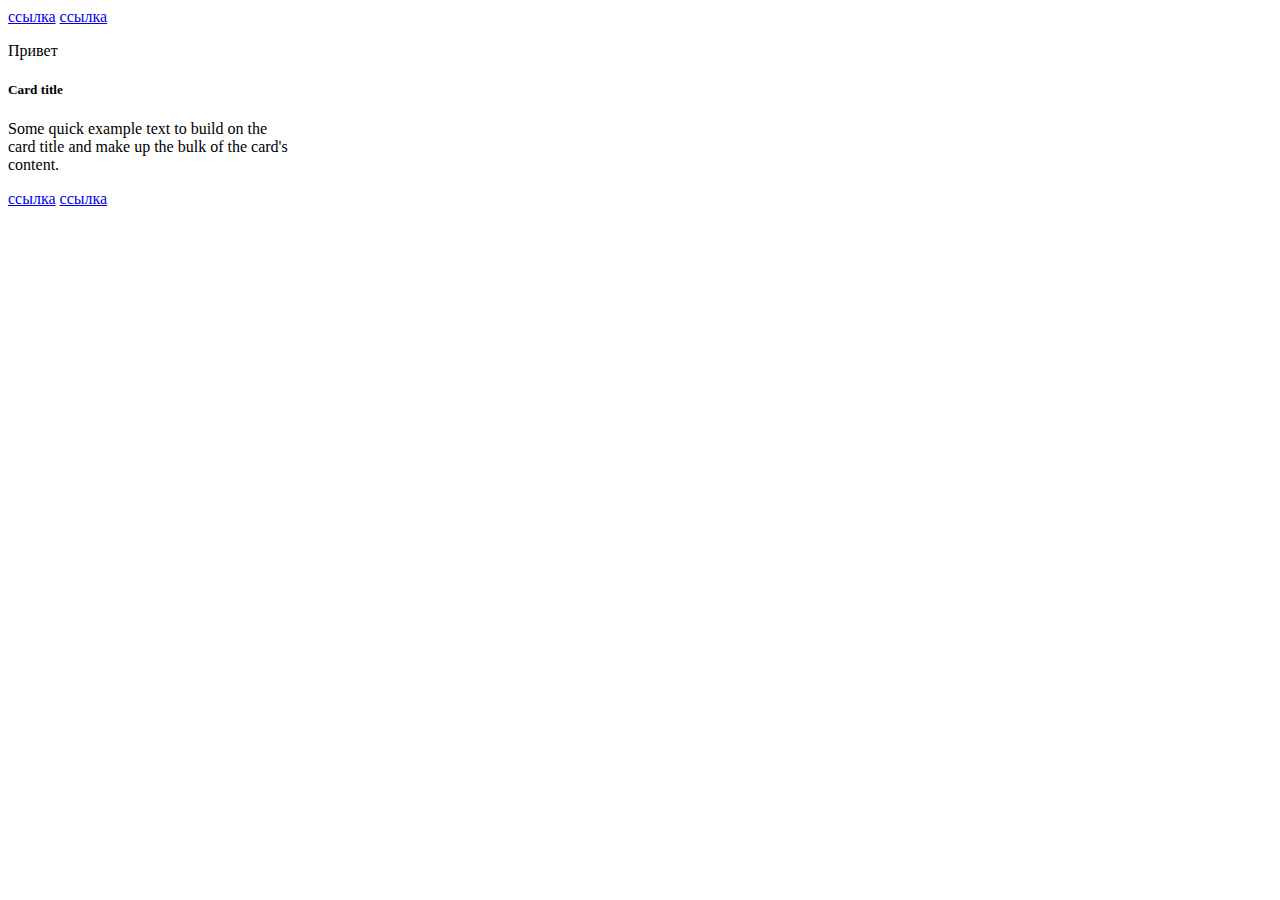
<file: HomeWork1/index.html>
﻿<!DOCTYPE html>
<html lang="en">

<head>
    <meta charset="UTF-8">
    <meta name="viewport" content="width=device-width, initial-scale=1.0">
    <title>Главная страница</title>
</head>

<body>
    <a href="#" class="card-link">Card link</a>
    <a href="#" class="card-link">Another link</a>

    <div class="card" style="width: 18rem;">
        <div class="card-body">
            <h5 class="card-title" data-number="100">Card title</h5>
            <h6 class="card-subtitle mb-2 text-muted">Card subtitle</h6>
            <p class="card-text" data-number="50">
                Some quick example text to build on the card title and make up the bulk of the card's
                content.
            </p>
            <a href="#" id="super_link" class="card-link">Card link</a>
            <a href="#" class="card-link" data-number="50">Another link</a>
        </div>
    </div>

    <script src="script.js">
        "use strict";
    </script>
</body>

</html>
</file>
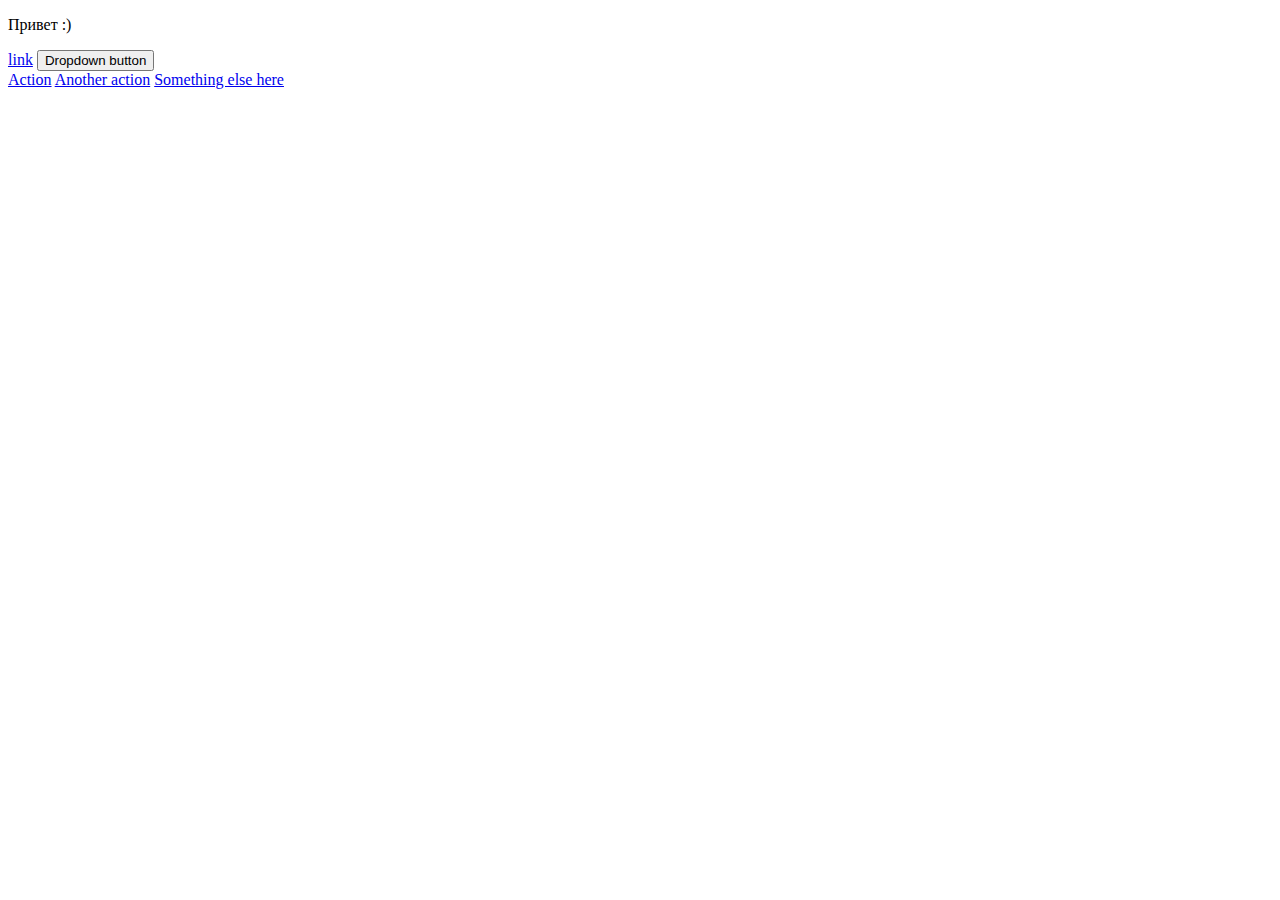
<file: HomeWork2/index.html>
﻿<!DOCTYPE html>
<html lang="en">

<head>
    <meta charset="UTF-8">
    <meta name="viewport" content="width=device-width, initial-scale=1.0">
    <title>Document</title>
</head>

<body>
    <p class="dropdown">Привет :)</p>
    <div class="dropdown">
        <button class="btn btn-secondary dropdown-toggle" type="button" id="dropdownMenuButton" data-toggle="dropdown"
            aria-haspopup="true" aria-expanded="false">
            Dropdown button
        </button>
        <div class="menu dropdown-menu" aria-labelledby="dropdownMenuButton">
            <a class="dropdown-item" href="#">Action</a>
            <a class="dropdown-item" href="#">Another action</a>
            <a class="dropdown-item" href="#">Something else here</a>
        </div>
    </div>

    <script src="script.js"></script>
</body>

</html>
</file>
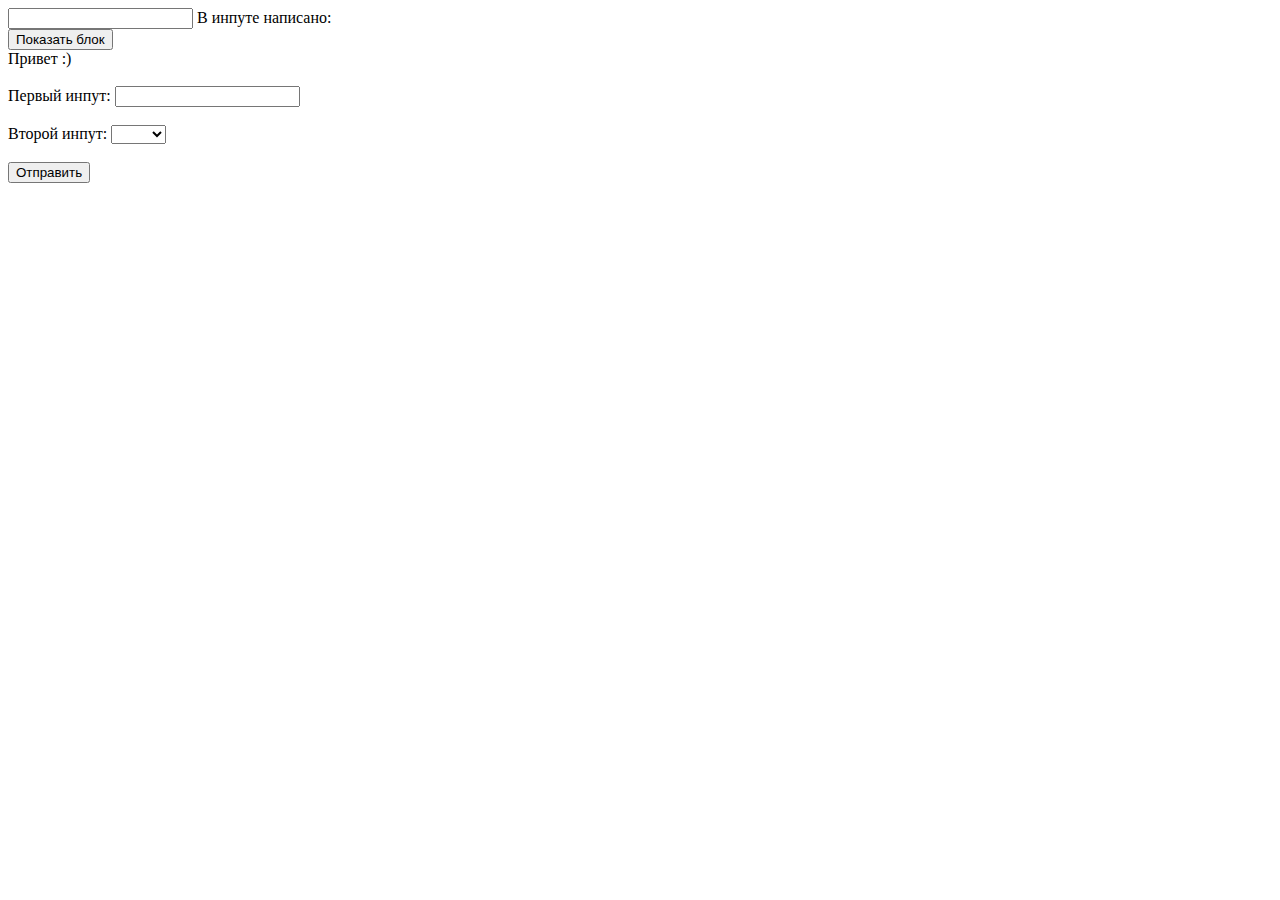
<file: HomeWork4/index.html>
﻿<!DOCTYPE html>
<html lang="en">

<head>
    <meta charset="UTF-8">
    <meta name="viewport" content="width=device-width, initial-scale=1.0">
    <title>Document</title>
</head>

<body>
    <input id="from" type="text">
    В инпуте написано: <span></span>

    <br>

    <button class="messageBtn">Показать блок</button>
    <div class="message">
        Привет :)
    </div>

    <br>

    <form action="http://foo.com" method="get">
        <label>
            Первый инпут:
            <input class="form-control" type="text">
        </label>
        <br>
        <br>
        <label>
            Второй инпут:
            <select class="form-control">
                <option value=""></option>
                <option value="1">Один</option>
                <option value="2">Два</option>
            </select>
        </label>
        <br>
        <br>
        <button>Отправить</button>
    </form>

    <script src="script.js"></script>
</body>

</html>
</file>
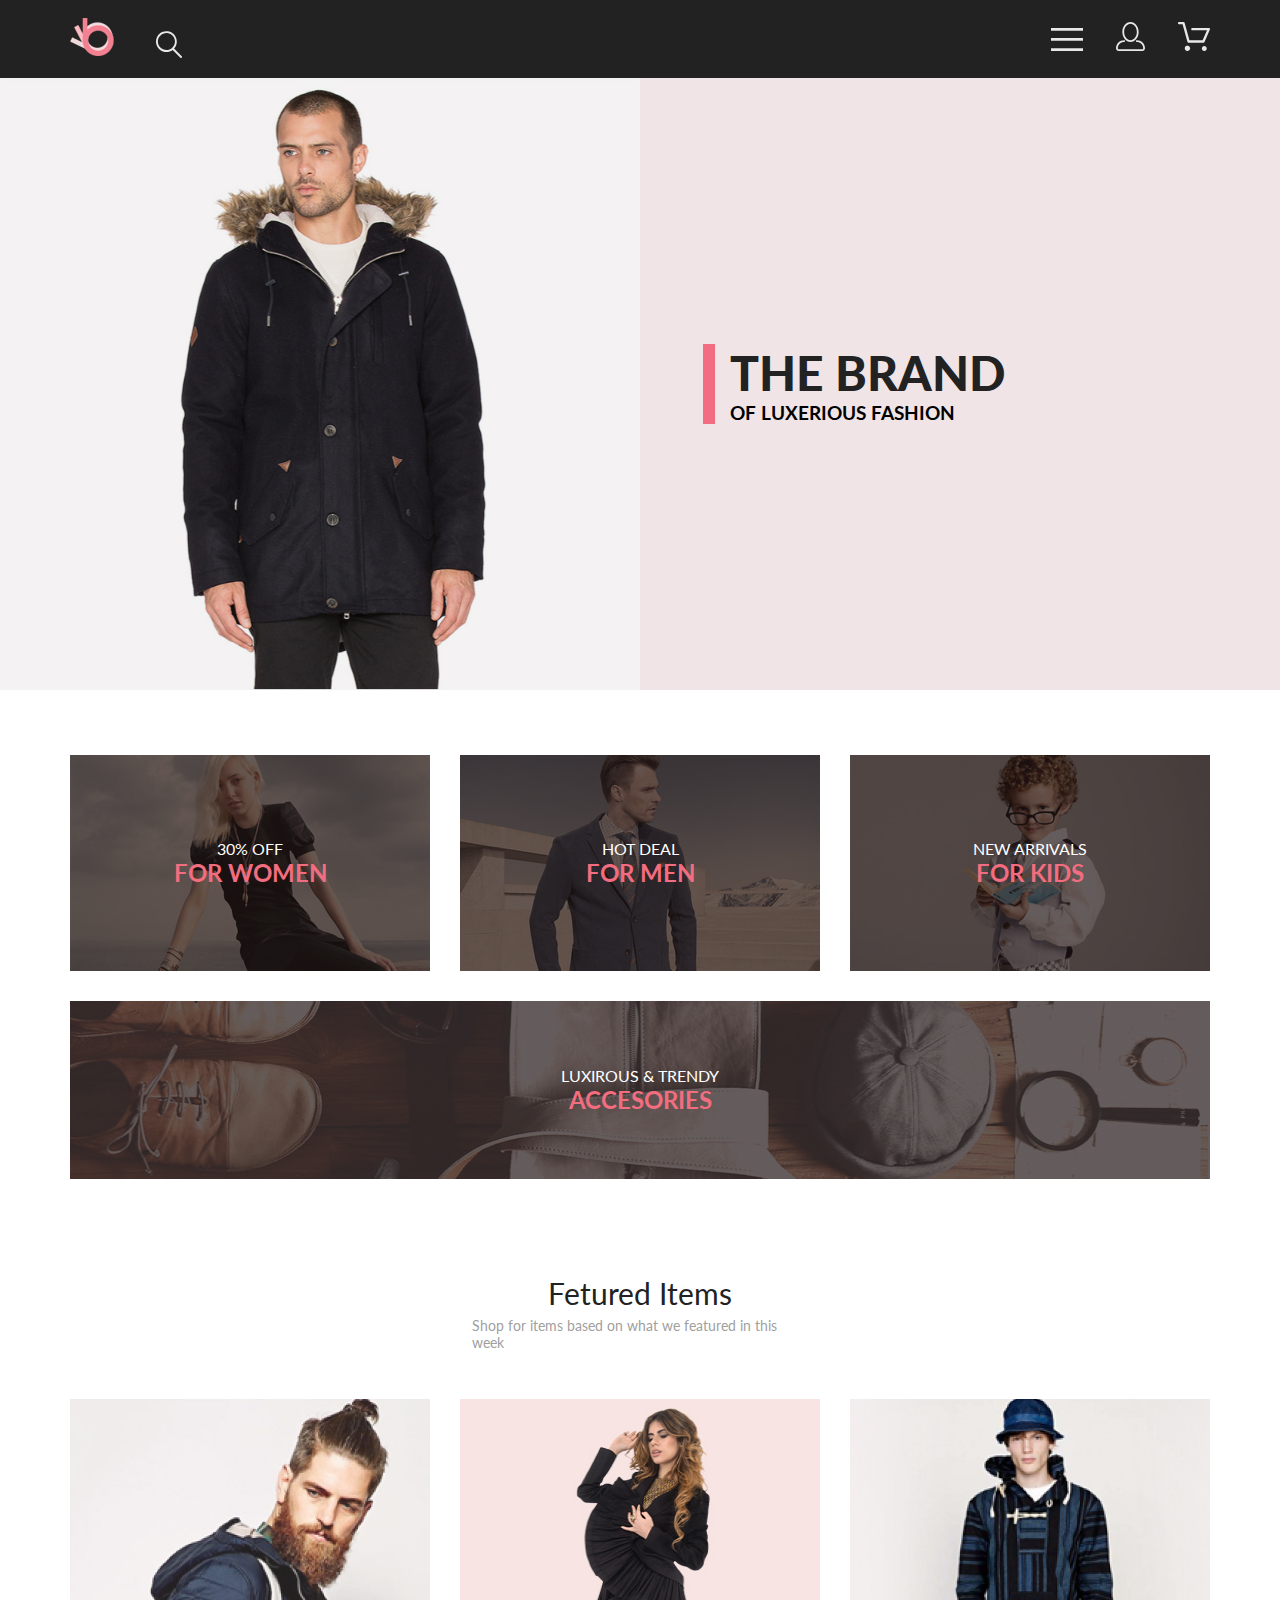
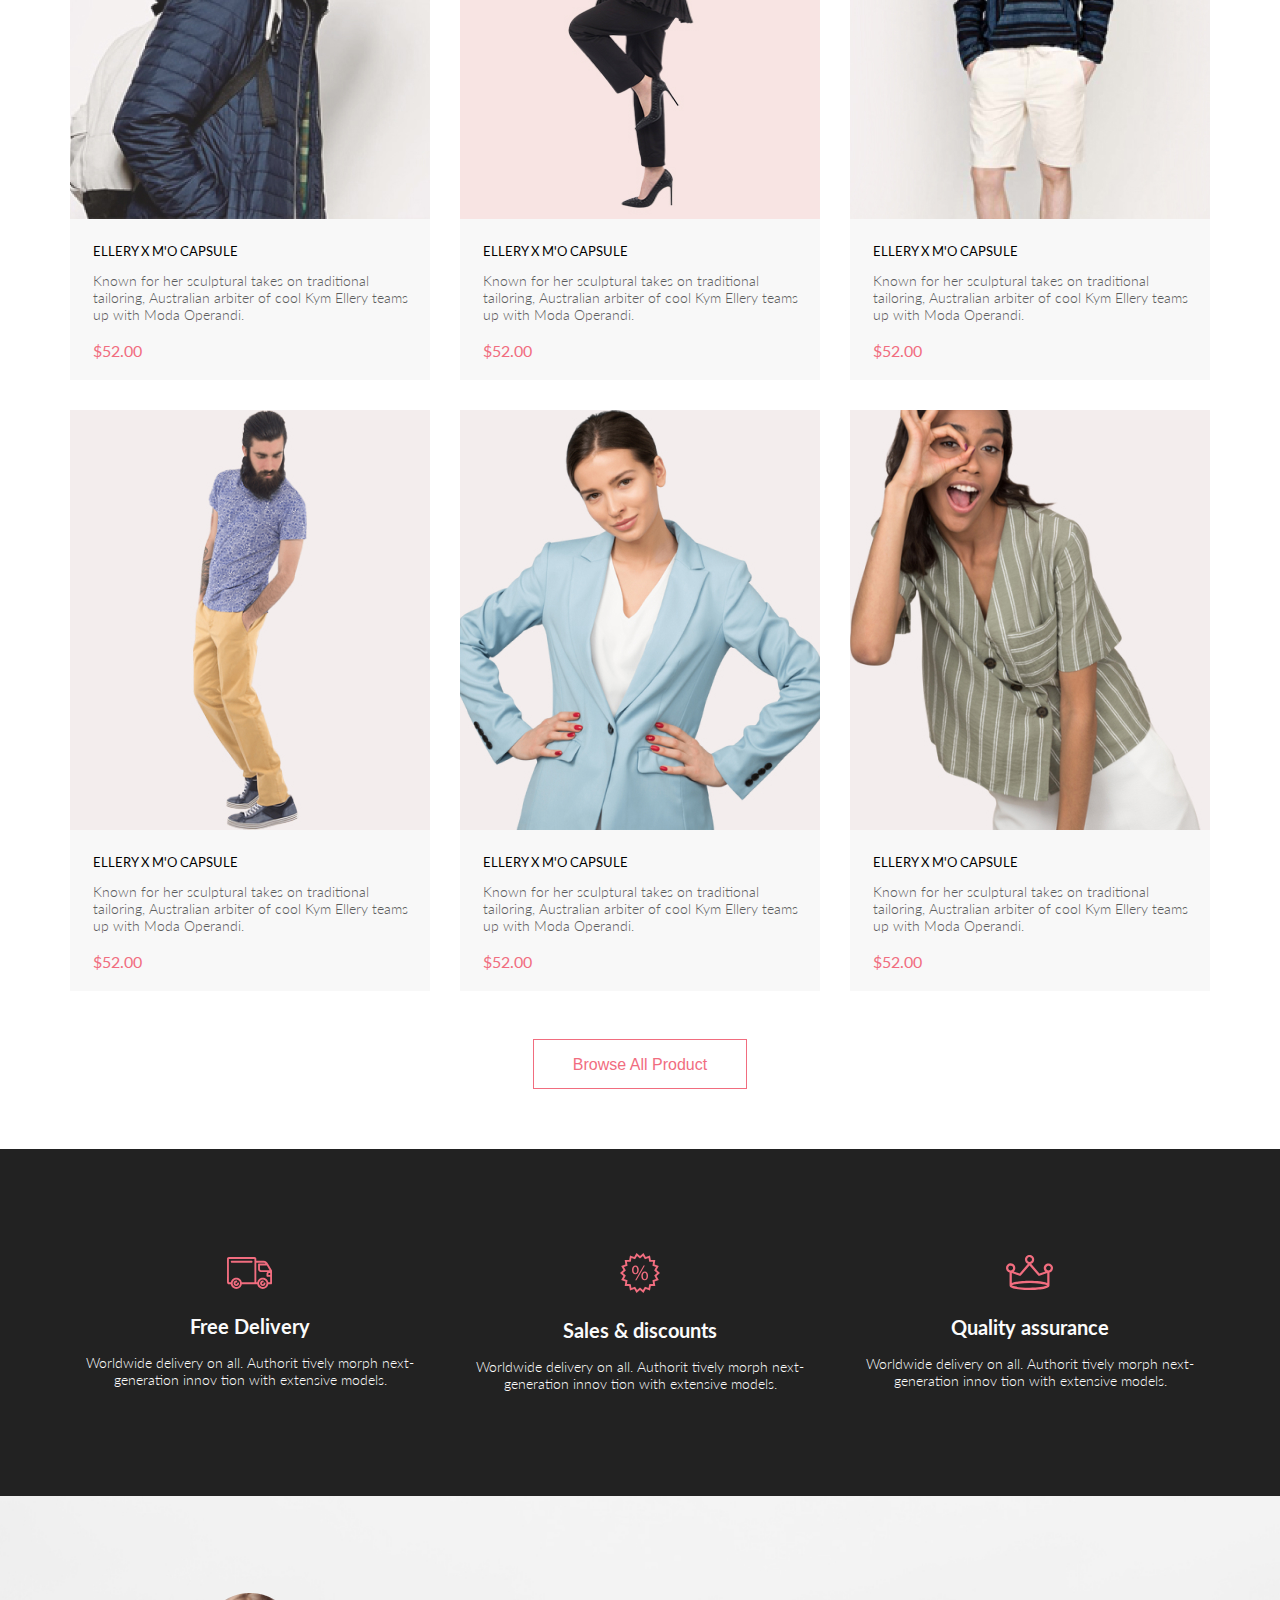
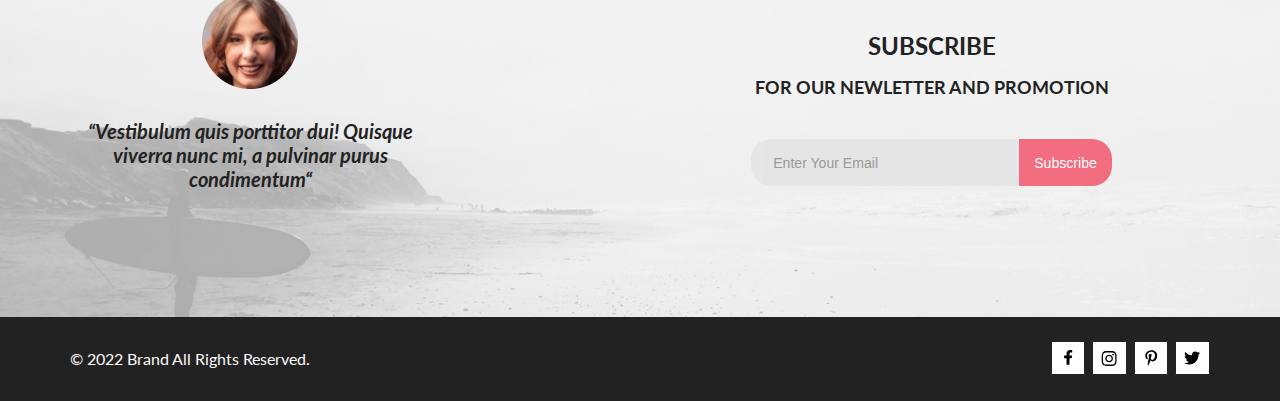
<file: HomeWork6/index.html>
﻿<!DOCTYPE html>
<html lang="en">

<head>
    <meta charset="UTF-8">
    <meta name="viewport" content="width=device-width, initial-scale=1.0">
    <title>Main</title>
    <link rel="preconnect" href="https://fonts.googleapis.com">
    <link rel="preconnect" href="https://fonts.gstatic.com" crossorigin>
    <link href="https://fonts.googleapis.com/css2?family=Lato:wght@300;400;700;900&display=swap" rel="stylesheet">
    <link rel="stylesheet" href="style/style.css">
</head>

<body>
    <div class="header__conteiner">
        <header class="header center">
            <div class="header__img1">
                <a class="header__logo-link" href="index.html">
                    <img src="img/logo.png" alt="logo">
                </a>
                <svg width="27" height="28" viewBox="0 0 27 28" fill="none" xmlns="http://www.w3.org/2000/svg">
                    <path
                        d="M19.0586 17.6249C20.6703 15.8648 21.6272 13.6038 21.7688 11.2215C21.9103 8.8392 21.2279 6.48075 19.836 4.5422C18.4441 2.60365 16.4275 1.20306 14.125 0.575643C11.8224 -0.0517774 9.37412 0.132183 7.19119 1.09663C5.00826 2.06108 3.22365 3.74727 2.13706 5.87205C1.05047 7.99682 0.728077 10.4308 1.22402 12.7652C1.71996 15.0996 3.00403 17.1922 4.8606 18.6917C6.71717 20.1912 9.03316 21.0063 11.4196 20.9999C13.672 21.003 15.8635 20.269 17.6597 18.9099L25.4076 26.7169C25.4931 26.806 25.5956 26.8771 25.7089 26.926C25.8222 26.975 25.9442 27.0008 26.0676 27.0019C26.1913 27.0023 26.3138 26.9772 26.4273 26.9282C26.5409 26.8792 26.6431 26.8072 26.7276 26.7169C26.9016 26.536 26.9987 26.2949 26.9987 26.0439C26.9987 25.793 26.9016 25.5518 26.7276 25.3709L19.0586 17.6249ZM2.88565 10.4999C2.89848 8.81465 3.40996 7.17089 4.35561 5.77587C5.30126 4.38086 6.63875 3.29703 8.19946 2.66102C9.76017 2.02501 11.4742 1.86529 13.1256 2.202C14.7769 2.53871 16.2917 3.35678 17.4788 4.55307C18.6659 5.74935 19.4722 7.27031 19.7962 8.92421C20.1202 10.5781 19.9473 12.2909 19.2993 13.8467C18.6512 15.4024 17.5571 16.7315 16.1549 17.6664C14.7526 18.6013 13.105 19.1001 11.4196 19.0999C9.14819 19.0891 6.97384 18.1774 5.37386 16.5651C3.77388 14.9527 2.879 12.7714 2.88565 10.4999Z"
                        fill="#E8E8E8" />
                </svg>

            </div>
            <div class="header__img2">
                <div class="dropdown">
                    <svg class="dropdown__button-menu" width="32" height="23" viewBox="0 0 32 23" fill="none"
                        xmlns="http://www.w3.org/2000/svg">
                        <path d="M0 23V20.31H32V23H0ZM0 12.76V10.07H32V12.76H0ZM0 2.69V0H32V2.69H0Z" fill="#E8E8E8" />
                    </svg>

                    <!-- <img class="dropdown__button-menu" src="img/img_menu.svg" alt="img menu"> -->
                    <nav class="dropdown__content">
                        <div class="dropdown__menu">
                            <h3 class="dropdown__heading">MENU</h3>
                            <h3 class="dropdown__heading-pink">MAN</h3>
                            <a href="#">Accessories</a>
                            <a href="#">Bags</a>
                            <a href="#">Denim</a>
                            <a href="#">T-Shirts</a>
                            <h3 class="dropdown__heading-pink">WOMAN</h3>
                            <a href="#">Accessories</a>
                            <a href="#">Jackets & Coats</a>
                            <a href="#">Polos</a>
                            <a href="#">T-Shirts</a>
                            <a href="#">Shirts</a>
                            <h3 class="dropdown__heading-pink">KIDS</h3>
                            <a href="#">Accessories</a>
                            <a href="#">Jackets & Coats</a>
                            <a href="#">Polos</a>
                            <a href="#">T-Shirts</a>
                            <a href="#">Shirts</a>
                            <a href="#">Bags</a>
                        </div>
                    </nav>
                </div>
                <a class="contacts__link" href="registration.html"><svg width="29" height="29" viewBox="0 0 29 29"
                        fill="none" xmlns="http://www.w3.org/2000/svg">
                        <path
                            d="M14.5 19.937C19 19.937 22.656 15.464 22.656 9.968C22.656 4.472 19 0 14.5 0C13.3631 0.0217413 12.2463 0.303398 11.2351 0.823397C10.2239 1.34339 9.34507 2.08794 8.66602 3C7.12663 4.99573 6.30819 7.45381 6.34399 9.974C6.34399 15.465 10 19.937 14.5 19.937ZM14.5 1.813C18 1.813 20.844 5.472 20.844 9.969C20.844 14.466 17.998 18.125 14.5 18.125C11.002 18.125 8.15603 14.465 8.15503 9.969C8.15403 5.473 11 1.813 14.5 1.813ZM20.844 18.125C20.6036 18.125 20.373 18.2205 20.203 18.3905C20.033 18.5605 19.9375 18.7911 19.9375 19.0315C19.9375 19.2719 20.033 19.5025 20.203 19.6725C20.373 19.8425 20.6036 19.938 20.844 19.938C22.526 19.9399 24.1386 20.6088 25.3279 21.7982C26.5172 22.9875 27.1861 24.6 27.188 26.282C27.1875 26.5221 27.0918 26.7523 26.922 26.9221C26.7522 27.0918 26.5221 27.1875 26.282 27.188H2.71997C2.47985 27.1875 2.24975 27.0918 2.07996 26.9221C1.91016 26.7523 1.81449 26.5221 1.81396 26.282C1.81608 24.6001 2.48517 22.9877 3.67444 21.7985C4.86371 20.6092 6.47608 19.9401 8.15796 19.938C8.39824 19.938 8.62868 19.8425 8.79858 19.6726C8.96849 19.5027 9.06396 19.2723 9.06396 19.032C9.06396 18.7917 8.96849 18.5613 8.79858 18.3914C8.62868 18.2215 8.39824 18.126 8.15796 18.126C5.99541 18.1279 3.92201 18.9875 2.39258 20.5164C0.863144 22.0453 0.00264777 24.1185 0 26.281C0.000794067 27.0019 0.287502 27.693 0.797241 28.2027C1.30698 28.7125 1.99811 28.9992 2.71899 29H26.282C27.0027 28.9989 27.6936 28.7121 28.2031 28.2024C28.7126 27.6927 28.9992 27.0017 29 26.281C28.9974 24.1187 28.1372 22.0457 26.6083 20.5168C25.0793 18.9878 23.0063 18.1276 20.844 18.125Z"
                            fill="#E8E8E8" />
                    </svg>
                </a>
                <a class="basket__link" href="cart.html"><svg width="32" height="29" viewBox="0 0 32 29" fill="none"
                        xmlns="http://www.w3.org/2000/svg">
                        <path
                            d="M26.2 29C25.5522 28.9738 24.9405 28.6948 24.4962 28.2227C24.0519 27.7506 23.8104 27.1232 23.8235 26.475C23.8366 25.8269 24.1033 25.2097 24.5663 24.7559C25.0293 24.3022 25.6518 24.048 26.3 24.048C26.9483 24.048 27.5707 24.3022 28.0337 24.7559C28.4967 25.2097 28.7634 25.8269 28.7765 26.475C28.7896 27.1232 28.5481 27.7506 28.1038 28.2227C27.6594 28.6948 27.0478 28.9738 26.4 29H26.2ZM6.75195 26.32C6.75195 25.79 6.90913 25.2718 7.20361 24.8311C7.4981 24.3904 7.91667 24.0469 8.40637 23.844C8.89608 23.6412 9.43497 23.5881 9.95483 23.6915C10.4747 23.7949 10.9522 24.0502 11.327 24.425C11.7018 24.7998 11.9571 25.2773 12.0605 25.7972C12.164 26.317 12.1108 26.8559 11.908 27.3456C11.7051 27.8353 11.3616 28.2539 10.9209 28.5483C10.4802 28.8428 9.96206 29 9.43201 29C9.0799 29.0003 8.73114 28.9311 8.40576 28.7966C8.08038 28.662 7.78472 28.4646 7.53564 28.2158C7.28657 27.9669 7.08903 27.6713 6.95422 27.3461C6.81942 27.0208 6.75 26.6721 6.75 26.32H6.75195ZM10.552 20.686C10.2926 20.6868 10.04 20.6024 9.83313 20.4457C9.62629 20.2891 9.47661 20.0689 9.40698 19.819L4.57397 2.36401H1.18103C0.867544 2.36401 0.566883 2.23947 0.345215 2.01781C0.123547 1.79614 -0.000976562 1.49549 -0.000976562 1.18201C-0.000976562 0.868519 0.123547 0.567873 0.345215 0.346205C0.566883 0.124537 0.867544 5.81268e-06 1.18103 5.81268e-06H5.46204C5.72153 -0.00080736 5.97406 0.0837201 6.18079 0.240568C6.38751 0.397416 6.53686 0.617884 6.60596 0.868006L11.439 18.323H24.6169L29 8.27501H14.4C14.2418 8.27961 14.0844 8.25242 13.9369 8.19507C13.7894 8.13771 13.6549 8.05134 13.5414 7.94108C13.4279 7.83082 13.3376 7.69891 13.276 7.55315C13.2144 7.40739 13.1826 7.25075 13.1826 7.0925C13.1826 6.93426 13.2144 6.77762 13.276 6.63186C13.3376 6.4861 13.4279 6.35419 13.5414 6.24393C13.6549 6.13367 13.7894 6.0473 13.9369 5.98994C14.0844 5.93259 14.2418 5.90541 14.4 5.91001H30.813C31.0087 5.90996 31.2013 5.95866 31.3734 6.05172C31.5456 6.14478 31.6918 6.27926 31.799 6.44301C31.9068 6.60729 31.9724 6.79569 31.9899 6.99145C32.0073 7.18721 31.9762 7.38424 31.899 7.565L26.494 19.977C26.4016 20.1876 26.25 20.3668 26.0575 20.4927C25.865 20.6186 25.64 20.6858 25.41 20.686H10.552Z"
                            fill="#E8E8E8" />
                    </svg>
                </a>
            </div>
        </header>
    </div>
    <div class="top__conteiner">
        <section class="top center">
            <img class="top__main-photo" src="img/photo_man.jpg" alt="photo man">
            <div class="top__block">
                <!-- <img class="top__img-rectangle" src="img/rectangle.png" alt="rectangle"> -->
                <div class="top__block-text">
                    <h1 class="top__heading">THE BRAND
                        <h3 class="top_heading_newline">OF LUXERIOUS <span
                                class="top_heading_newline-pink">FASHION</span>
                        </h3>
                    </h1>
                </div>
            </div>
        </section>
    </div>
    <div class="top-content__conteiner">
        <section class="top-content center">
            <article class="top-content__item top-content__item__1">
                <h5 class="top-content__heading">30% OFF
                    <span class="top-content__heading-pink">FOR WOMEN</span>
                </h5>
            </article>
            <article class="top-content__item top-content__item__2">
                <h5 class="top-content__heading">HOT DEAL
                    <span class="top-content__heading-pink">FOR MEN</span>
                </h5>
            </article>
            <article class="top-content__item top-content__item__3">
                <h5 class="top-content__heading">NEW ARRIVALS
                    <span class="top-content__heading-pink">FOR KIDS</span>
                </h5>
            </article>
            <article class="top-content__item top-content__item__big">
                <h5 class="top-content__heading">LUXIROUS & TRENDY
                    <span class="top-content__heading-pink">ACCESORIES</span>
                </h5>
            </article>
        </section>
    </div>
    <div class="content__conteiner">
        <section class="content center">
            <article class="content__text-block">
                <h3 class="content__heading">Fetured Items</h3>
                <p class="content__text">Shop for items based on what we featured in this week</p>
            </article>
            <div class="content__items-box">

            </div>
            <button class="content__button">Browse All Product</button>
        </section>
    </div>
    <div class="bottom__conteiner">
        <section class="bottom">
            <article class="bottom__content">
                <img src="img/icon_delivery.svg" alt="icon delivery">
                <h3 class="bottom__heading">Free Delivery</h3>
                <p class="bottom__text">Worldwide delivery on all. Authorit tively morph next-generation innov tion with
                    extensive models.</p>
            </article>
            <article class="bottom__content">
                <img src="img/icon_sales.svg" alt="icon sales">
                <h3 class="bottom__heading">Sales & discounts</h3>
                <p class="bottom__text">Worldwide delivery on all. Authorit tively morph next-generation innov tion with
                    extensive models.</p>
            </article>
            <article class="bottom__content">
                <img src="img/icon_quality.svg" alt="icon delivery">
                <h3 class="bottom__heading">Quality assurance</h3>
                <p class="bottom__text">Worldwide delivery on all. Authorit tively morph next-generation innov tion with
                    extensive models.</p>
            </article>
        </section>
    </div>
    <div class="cart__conteiner">
        <div class="cart center">
            <div class="cart__left-block">

            </div>
        </div>
    </div>
    <div class="feedback__conteiner">
        <section class="feedback center">
            <article class="feedback__comment">
                <img src="img/bottom-woman.png" alt="woman in circle">
                <h3 class="feedback__comment-text">“Vestibulum quis porttitor dui! Quisque viverra nunc mi, a pulvinar
                    purus
                    condimentum“</h3>
            </article>
            <article class="feedback__form">
                <h2 class="feedback__heading__1">SUBSCRIBE
                    <span class="feedback__heading__2">FOR OUR NEWLETTER AND PROMOTION</span>
                </h2>
                <form class="feedback__form-block" action="#">
                    <input class="feedback__input" type="email" placeholder="Enter Your Email" required><button
                        class="feedback__button" type="submit">Subscribe</button>
                </form>
            </article>
        </section>
    </div>
    <div class="footer__conteiner">
        <footer class="footer center">
            <p class="footer__text">© 2022 Brand All Rights Reserved.</p>
            <div class="footer__icons">
                <a href="#"><svg class="icon icon_fb" width="11" height="16" viewBox="0 0 11 16" fill="none"
                        xmlns="http://www.w3.org/2000/svg">
                        <path
                            d="M9.08827 8.28L9.50677 5.61602H6.89013V3.88729C6.89013 3.15847 7.25565 2.44806 8.42756 2.44806H9.61713V0.179975C9.61713 0.179975 8.53763 0 7.50551 0C5.35064 0 3.94211 1.27593 3.94211 3.5857V5.61602H1.54678V8.28H3.94211V14.72H6.89013V8.28H9.08827Z"
                            fill="black" />
                    </svg>
                </a>
                <a href="#"><svg class="icon icon_inst" width="16" height="17" viewBox="0 0 16 17" fill="none"
                        xmlns="http://www.w3.org/2000/svg">
                        <path
                            d="M8.13677 4.68162C6.02163 4.68162 4.31555 6.38494 4.31555 8.49666C4.31555 10.6084 6.02163 12.3117 8.13677 12.3117C10.2519 12.3117 11.958 10.6084 11.958 8.49666C11.958 6.38494 10.2519 4.68162 8.13677 4.68162ZM8.13677 10.9769C6.76991 10.9769 5.65248 9.86463 5.65248 8.49666C5.65248 7.12869 6.76658 6.01639 8.13677 6.01639C9.50695 6.01639 10.6211 7.12869 10.6211 8.49666C10.6211 9.86463 9.50363 10.9769 8.13677 10.9769V10.9769ZM13.0056 4.52557C13.0056 5.02029 12.6065 5.41541 12.1143 5.41541C11.6188 5.41541 11.223 5.01697 11.223 4.52557C11.223 4.03416 11.6221 3.63572 12.1143 3.63572C12.6065 3.63572 13.0056 4.03416 13.0056 4.52557ZM15.5364 5.42869C15.4799 4.2367 15.2072 3.18084 14.3325 2.31092C13.4612 1.441 12.4036 1.16873 11.2097 1.10897C9.9792 1.03924 6.29101 1.03924 5.0605 1.10897C3.8699 1.16541 2.81233 1.43768 1.93768 2.3076C1.06302 3.17752 0.793639 4.23338 0.733776 5.42537C0.663937 6.65389 0.663937 10.3361 0.733776 11.5646C0.790313 12.7566 1.06302 13.8125 1.93768 14.6824C2.81233 15.5523 3.86658 15.8246 5.0605 15.8844C6.29101 15.9541 9.9792 15.9541 11.2097 15.8844C12.4036 15.8279 13.4612 15.5556 14.3325 14.6824C15.2039 13.8125 15.4766 12.7566 15.5364 11.5646C15.6063 10.3361 15.6063 6.65721 15.5364 5.42869V5.42869ZM13.9468 12.8828C13.6874 13.5336 13.1852 14.0349 12.53 14.2972C11.5489 14.6857 9.22094 14.5961 8.13677 14.5961C7.05259 14.5961 4.72128 14.6824 3.74353 14.2972C3.09169 14.0383 2.58951 13.5369 2.32678 12.8828C1.93768 11.9033 2.02747 9.57908 2.02747 8.49666C2.02747 7.41424 1.941 5.0867 2.32678 4.11053C2.58619 3.45975 3.08837 2.95838 3.74353 2.69608C4.72461 2.3076 7.05259 2.39725 8.13677 2.39725C9.22094 2.39725 11.5523 2.31092 12.53 2.69608C13.1818 2.95506 13.684 3.45643 13.9468 4.11053C14.3359 5.09002 14.2461 7.41424 14.2461 8.49666C14.2461 9.57908 14.3359 11.9066 13.9468 12.8828Z"
                            fill="black" />
                    </svg>
                </a>
                <a href="#"><svg class="icon icon_pint" width="13" height="16" viewBox="0 0 13 16" fill="none"
                        xmlns="http://www.w3.org/2000/svg">
                        <path
                            d="M6.7402 0.203125C3.55552 0.203125 0.408081 2.34063 0.408081 5.8C0.408081 8 1.63726 9.25 2.38221 9.25C2.68951 9.25 2.86643 8.3875 2.86643 8.14375C2.86643 7.85313 2.13079 7.23438 2.13079 6.025C2.13079 3.5125 4.03043 1.73125 6.48878 1.73125C8.60259 1.73125 10.167 2.94062 10.167 5.1625C10.167 6.82187 9.50585 9.93437 7.3641 9.93437C6.59121 9.93437 5.93006 9.37188 5.93006 8.56563C5.93006 7.38438 6.74951 6.24062 6.74951 5.02187C6.74951 2.95312 3.83487 3.32812 3.83487 5.82812C3.83487 6.35312 3.90006 6.93437 4.13286 7.4125C3.70451 9.26875 2.82919 12.0344 2.82919 13.9469C2.82919 14.5375 2.91299 15.1188 2.96886 15.7094C3.0744 15.8281 3.02163 15.8156 3.18304 15.7563C4.74744 13.6 4.69157 13.1781 5.39928 10.3562C5.78107 11.0875 6.76814 11.4812 7.55034 11.4812C10.8468 11.4812 12.3274 8.24688 12.3274 5.33125C12.3274 2.22813 9.66415 0.203125 6.7402 0.203125Z"
                            fill="black" />
                    </svg>
                </a>
                <a href="#"><svg class="icon icon_twit" width="17" height="16" viewBox="0 0 17 16" fill="none"
                        xmlns="http://www.w3.org/2000/svg">
                        <path
                            d="M14.4181 4.74107C14.4281 4.88319 14.4281 5.02535 14.4281 5.16747C14.4281 9.50247 11.1509 14.4974 5.16096 14.4974C3.31558 14.4974 1.60132 13.9593 0.159302 13.0253C0.421495 13.0558 0.673569 13.0659 0.94585 13.0659C2.46851 13.0659 3.8702 12.5482 4.98953 11.6649C3.5576 11.6345 2.3576 10.6903 1.94415 9.39081C2.14585 9.42125 2.34751 9.44156 2.5593 9.44156C2.85172 9.44156 3.14418 9.40094 3.41643 9.32991C1.92401 9.02531 0.80465 7.70553 0.80465 6.11163V6.07103C1.23824 6.31469 1.74249 6.46697 2.2769 6.48725C1.39959 5.89841 0.824826 4.89335 0.824826 3.75628C0.824826 3.14716 0.98614 2.58878 1.26851 2.10147C2.87187 4.09131 5.28195 5.39078 7.98443 5.53294C7.93403 5.28928 7.90376 5.0355 7.90376 4.78169C7.90376 2.97457 9.35586 1.5025 11.1609 1.5025C12.0987 1.5025 12.9457 1.89844 13.5407 2.53803C14.2768 2.39591 14.9827 2.12178 15.6079 1.74616C15.3659 2.5076 14.8516 3.14719 14.176 3.55325C14.8315 3.48222 15.4668 3.29944 16.0516 3.04566C15.608 3.69538 15.0533 4.27403 14.4181 4.74107V4.74107Z"
                            fill="black" />
                    </svg>
                </a>
            </div>
        </footer>
    </div>

    <script src="script.js"></script>
</body>

</html>
</file>
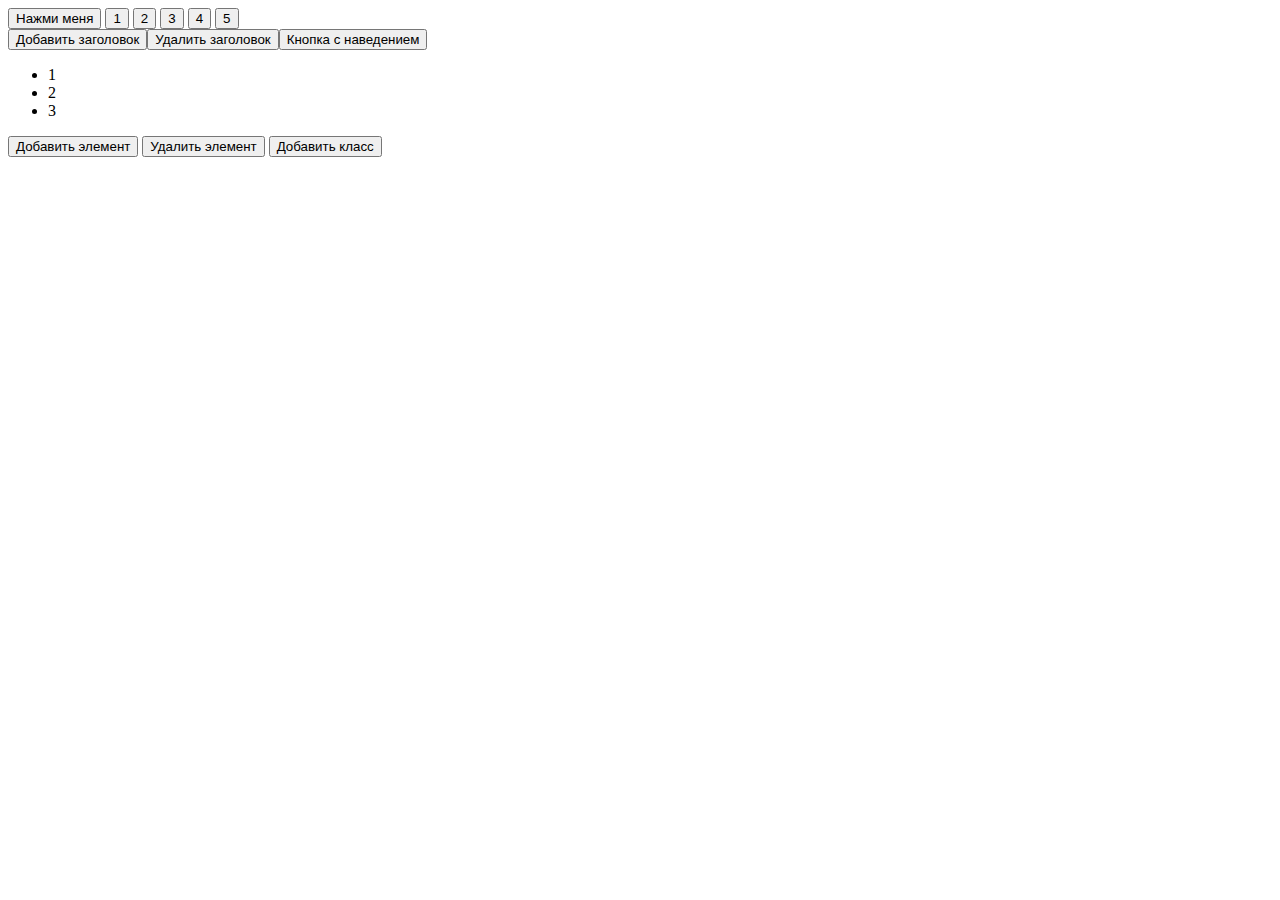
<file: Seminar3/index.html>
﻿<!DOCTYPE html>
<html lang="en">

<head>
    <meta charset="UTF-8">
    <meta name="viewport" content="width=device-width, initial-scale=1.0">
    <title>Document</title>
</head>

<body>
    <button id="myButton">Нажми меня</button>

    <button class="button">1</button>
    <button class="button">2</button>
    <button class="button">3</button>
    <button class="button">4</button>
    <button id="button5" class="button">5</button>

    <div class="buttons"></div>

    <ul id="list">
        <li>1</li>
        <li>2</li>
        <li>3</li>
    </ul>
    <button id="addEl">Добавить элемент</button>
    <button id="removeEl">Удалить элемент</button>
    <button id="addClass">Добавить класс</button>

    <script src="script.js"></script>
</body>

</html>
</file>
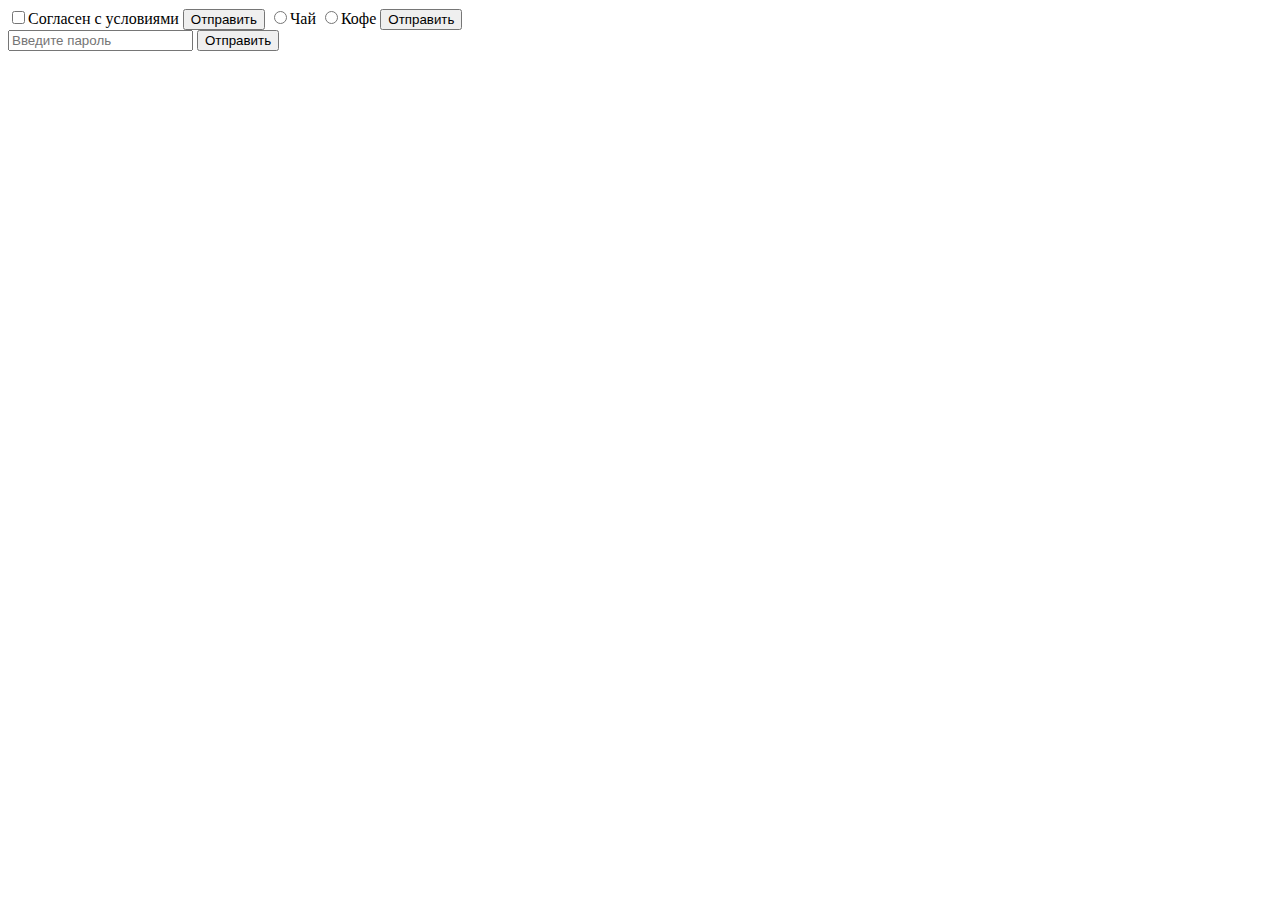
<file: Seminar4/index.html>
﻿<!DOCTYPE html>
<html lang="en">

<head>
    <meta charset="UTF-8">
    <meta name="viewport" content="width=device-width, initial-scale=1.0">
    <title>Document</title>
</head>

<body>
    <input type="checkbox" id="agree">Согласен с условиями
    <button id="submit">Отправить</button>

    <input type="radio" name="drink" value="tea">Чай
    <input type="radio" name="drink" value="coffee">Кофе
    <button id="submit2">Отправить</button>

    <form>
        <input type="password" id="password-field" placeholder="Введите пароль">
        <button id="submit2">Отправить</button>
    </form>

    <script src="script.js"></script>
</body>

</html>
</file>
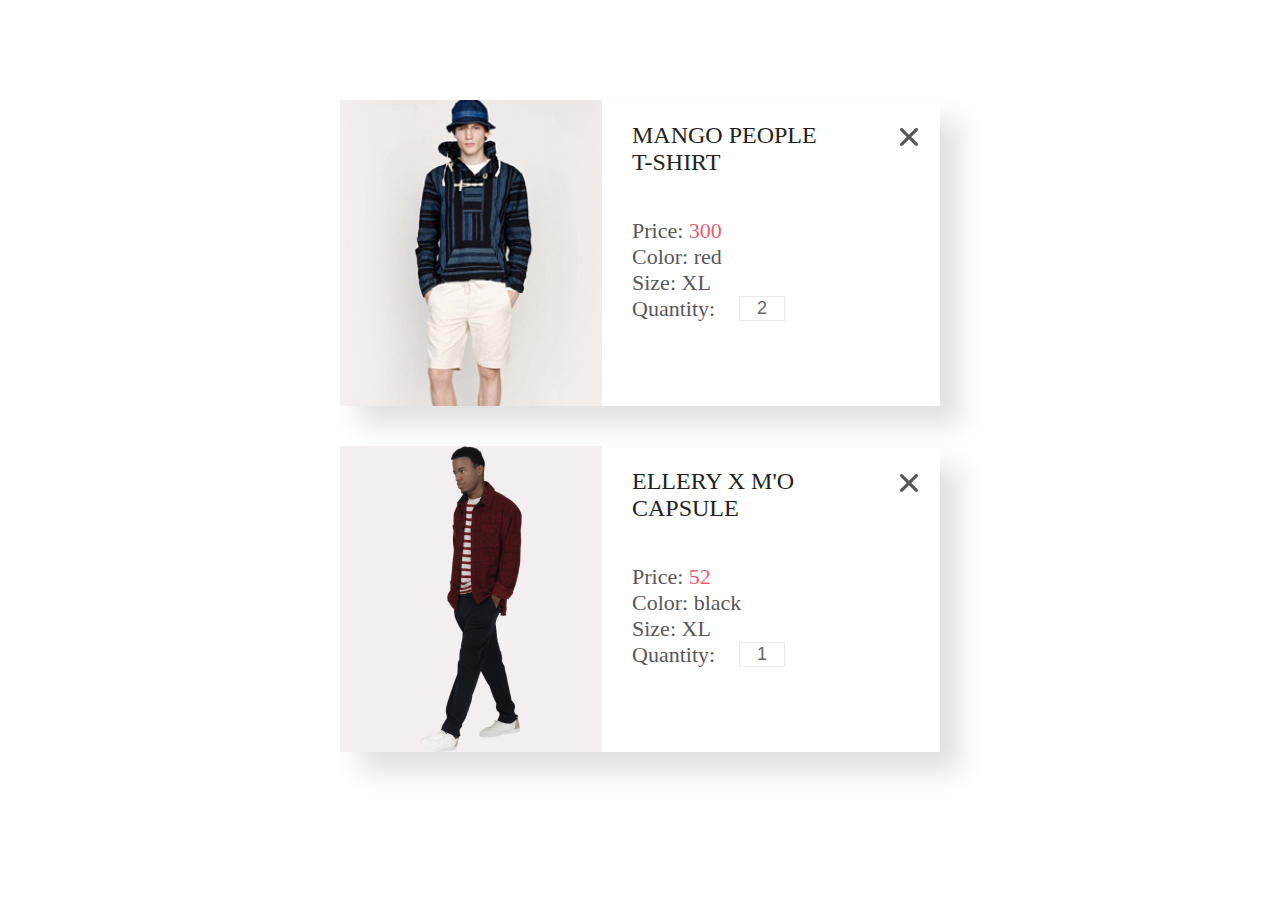
<file: Seminar6/index.html>
﻿<!DOCTYPE html>
<html lang="en">

<head>
    <meta charset="UTF-8">
    <meta name="viewport" content="width=device-width, initial-scale=1.0">
    <link rel="stylesheet" href="style.css">
    <title>Document</title>
</head>

<body>
    <div class="product__box">

    </div>

    <script src="script.js"></script>
</body>

</html>
</file>
<file: HomeWork6/style/style.css>
@keyframes heartbeat {
  from {
    transform: scale(1);
    transform-origin: center center;
    animation-timing-function: ease-out;
  }
  10% {
    transform: scale(0.91);
    animation-timing-function: ease-in;
  }
  17% {
    transform: scale(0.98);
    animation-timing-function: ease-out;
  }
  33% {
    transform: scale(0.87);
    animation-timing-function: ease-in;
  }
  45% {
    transform: scale(1);
    animation-timing-function: ease-out;
  }
}
@keyframes bounce-in-fwd {
  0% {
    transform: scale(0);
    animation-timing-function: ease-in;
    opacity: 0;
  }
  38% {
    transform: scale(1);
    animation-timing-function: ease-out;
    opacity: 1;
  }
  55% {
    transform: scale(0.7);
    animation-timing-function: ease-in;
  }
  72% {
    transform: scale(1);
    animation-timing-function: ease-out;
  }
  81% {
    transform: scale(0.84);
    animation-timing-function: ease-in;
  }
  89% {
    transform: scale(1);
    animation-timing-function: ease-out;
  }
  95% {
    transform: scale(0.95);
    animation-timing-function: ease-in;
  }
  100% {
    transform: scale(1);
    animation-timing-function: ease-out;
  }
}
@keyframes wobble-hor-top {
  0%, 100% {
    transform: translateX(0%);
    transform-origin: 50% 50%;
  }
  15% {
    transform: translateX(-30px) rotate(6deg);
  }
  30% {
    transform: translateX(15px) rotate(-6deg);
  }
  45% {
    transform: translateX(-15px) rotate(3.6deg);
  }
  60% {
    transform: translateX(9px) rotate(-2.4deg);
  }
  75% {
    transform: translateX(-6px) rotate(1.2deg);
  }
}
* {
  padding: 0;
  margin: 0;
}

summary {
  display: block;
}
summary::-webkit-details-marker {
  display: none;
}

body {
  background-color: #fff;
  font-family: "Lato", sans-serif;
}

a {
  text-decoration: none;
  cursor: pointer;
}

input[type=radio] {
  display: none;
}

input[type=radio]:checked + .registration__custom-radio {
  background-color: #F16D7F;
  border-color: #F16D7F;
}

input[type=checkbox] {
  display: none;
}

input[type=checkbox]:checked + .sort__custom-checkbox {
  background-color: #F16D7F;
  border-color: #F16D7F;
}

button {
  cursor: pointer;
}

.center {
  padding-left: calc(50% - 800px);
  padding-right: calc(50% - 800px);
}

.header__conteiner {
  background-color: #222;
}

.header {
  display: flex;
  flex-wrap: wrap;
  flex-direction: row;
  justify-content: space-between;
  align-items: center;
  width: 96%;
  margin: 0 auto;
  max-width: 1140px;
  min-height: 100%;
  gap: 54%;
}
.header__img1 {
  padding-top: 18px;
  padding-bottom: 19px;
  gap: 41px;
  display: flex;
  flex-wrap: wrap;
  flex-direction: row;
  align-items: flex-end;
}
.header__img1 svg {
  cursor: pointer;
  transition: all 1s;
}
.header__img1 svg path {
  transition: all 1s;
}
.header__img1 svg:hover path {
  fill: #F16D7F;
}
.header__img2 {
  padding-top: 18px;
  padding-bottom: 20px;
  gap: 33px;
  display: flex;
  flex-wrap: wrap;
  flex-direction: row;
  align-items: flex-end;
}
.header__img2 svg path {
  transition: all 1s;
}
.header__img2 svg:hover path {
  fill: #F16D7F;
}

.dropdown {
  position: relative;
  display: inline-block;
  cursor: pointer;
}
.dropdown:hover .dropdown__content {
  display: block;
}
.dropdown__content {
  margin: 0 auto;
  display: none;
  position: absolute;
  background-color: #fff;
  box-shadow: 0px 8px 16px 0px rgba(0, 0, 0, 0.2);
  max-width: 232px;
  width: 14.5rem;
  z-index: 99999;
  top: 3.13rem;
  right: -12.5vw;
  transition: all 1s;
}
.dropdown__content a {
  color: #6F6E6E;
  font-size: 0.88rem;
  padding-left: 22px;
  padding-bottom: 11px;
  display: block;
  transition: all 1s;
}
.dropdown__content a:hover {
  color: #F16D7F;
}
.dropdown__menu {
  margin-top: 32px;
  margin-bottom: 20px;
  padding-left: 32px;
  display: flex;
  flex-wrap: wrap;
  flex-direction: column;
}
.dropdown__heading {
  padding-bottom: 15px;
  color: #000;
  font-size: 0.88rem;
  font-weight: 700;
}
.dropdown__heading-pink {
  padding-top: 9px;
  padding-bottom: 12px;
  color: #F16D7F;
  font-size: 0.88rem;
}

.top__conteiner {
  background: #F1E4E6;
}

.top {
  gap: 63px;
  display: flex;
  flex-wrap: nowrap;
  flex-direction: row;
  justify-content: flex-start;
  align-items: center;
  width: 100%;
  margin: 0 auto;
  max-width: 1600px;
  min-height: 100%;
}
.top__main-photo {
  width: 50vw;
  max-width: 800px;
  height: 100%;
}
.top__block {
  max-width: 405px;
  display: flex;
  flex-wrap: wrap;
  flex-direction: row;
  justify-content: center;
  align-items: center;
  gap: 16px;
  animation: heartbeat 1.5s ease-in-out infinite both;
}
.top__block-text {
  border-left: 12px solid #F16D7F;
  padding-left: 15px;
  white-space: nowrap;
}
.top__heading {
  font-size: 3rem;
  line-height: 58px;
  font-style: normal;
  font-weight: 900;
  color: #222;
}
.top__heading__newline {
  font-size: 2rem;
  font-weight: 700;
  font-style: normal;
}
.top__heading__newline-pink {
  color: #F16D7F;
  font-size: 2rem;
  font-weight: 700;
  font-style: normal;
}

.top-content__conteiner {
  background-color: #fff;
}

.top-content {
  padding-top: 65px;
  padding-bottom: 96px;
  display: grid;
  gap: 30px;
  grid-template-columns: repeat(3, 1fr);
  justify-content: center;
  width: 96%;
  margin: 0 auto;
  max-width: 1140px;
  min-height: 100%;
}
.top-content__item {
  padding-top: 6.56vw;
  padding-bottom: 6.56vw;
  display: grid;
  justify-items: center;
  white-space: pre-line;
  width: 100%;
  margin: 0 auto;
  cursor: pointer;
  transition: all 1s;
}
.top-content__item:hover {
  transform: scale(1.1);
}
.top-content__item__1 {
  background-image: url(../img/bg-woman.jpg);
  max-width: 360px;
  background-size: cover;
  background-position: center;
}
.top-content__item__2 {
  background-image: url(../img/bg-man.jpg);
  max-width: 360px;
  background-size: cover;
  background-position: center;
}
.top-content__item__3 {
  background-image: url(../img/bg-child.jpg);
  max-width: 360px;
  background-size: cover;
  background-position: center;
}
.top-content__item__big {
  background-image: url(../img/bc-big-clothes.jpg);
  padding-top: 65px;
  padding-bottom: 65px;
  grid-column: span 3;
  display: grid;
  justify-items: center;
  max-width: 1140px;
  background-size: cover;
  background-position: center;
}
.top-content__heading {
  font-size: 1rem;
  text-align: center;
  font-weight: 400;
  line-height: 19px;
  font-style: normal;
  color: #fff;
}
.top-content__heading-pink {
  font-size: 1.5rem;
  color: #F16D7F;
  text-align: center;
  line-height: 29px;
  font-weight: 700;
  font-style: normal;
}

.content__conteiner {
  background-color: #fff;
}

.content {
  display: flex;
  flex-wrap: wrap;
  flex-direction: column;
  justify-content: center;
  align-items: center;
}
.content__text-block {
  padding-bottom: 48px;
  display: flex;
  flex-wrap: wrap;
  flex-direction: column;
  justify-content: center;
  align-items: center;
  width: 100%;
  margin: 0 auto;
  max-width: 336px;
  min-height: 100%;
}
.content__heading {
  font-size: 1.88rem;
  line-height: 36px;
  font-style: normal;
  font-weight: 400;
  color: #222;
}
.content__text {
  padding-top: 6px;
  font-size: 0.88rem;
  line-height: 17px;
  font-weight: 400;
  color: #9F9F9F;
  font-style: normal;
}
.content__items-box {
  display: grid;
  gap: 30px;
  grid-template-columns: repeat(3, 1fr);
  justify-content: center;
  width: 96%;
  margin: 0 auto;
  max-width: 1140px;
  min-height: 100%;
}
.content__item {
  background-color: #F8F8F8;
  display: flex;
  flex-wrap: wrap;
  flex-direction: column;
  justify-content: center;
  align-items: center;
  width: 100%;
  margin: 0 auto;
  max-width: 360px;
  min-height: 100%;
  position: relative;
  cursor: pointer;
  transition: all 1s;
}
.content__item:hover {
  background-color: #F1E4E6;
}
.content__item:hover::after {
  content: "Add to Cart";
  background-image: url(../img/img_basket.svg);
  max-width: 1.63rem;
  max-height: 1.5rem;
  position: absolute;
  font-size: 0.88rem;
  color: #fff;
  border: 2px #fff solid;
  opacity: 1;
  top: 12vw;
  padding: 11px 54px 12px 50px;
  text-align: left;
  background-size: auto;
  background-repeat: no-repeat;
  white-space: nowrap;
  background-position: 11px center;
}
.content__item::before {
  display: none;
}
.content__item img {
  width: 100%;
  transition: all 1s;
}
.content__item:hover img {
  opacity: 0.7;
  filter: brightness(15%);
}
.content__info {
  padding-top: 24px;
  padding-bottom: 20px;
  width: 87.5%;
  max-width: 315px;
  display: flex;
  flex-wrap: wrap;
  flex-direction: column;
  justify-content: center;
  align-items: flex-start;
}
.content__item-heading {
  font-size: 0.81rem;
  line-height: 16px;
  font-style: normal;
  font-weight: 400;
  color: #000;
}
.content__item-text {
  padding-top: 13px;
  padding-bottom: 18px;
  font-size: 0.88rem;
  line-height: 17px;
  font-style: normal;
  font-weight: 300;
  color: #5D5D5D;
}
.content__item-price {
  font-size: 1rem;
  line-height: 19px;
  font-style: normal;
  font-weight: 400;
  color: #F16D7F;
}
.content__button {
  margin-top: 48px;
  margin-bottom: 60px;
  padding: 15px 39px 14px 39px;
  font-size: 1rem;
  line-height: 19px;
  font-style: normal;
  font-weight: 400;
  border: 1px solid #F16D7F;
  background-color: #fff;
  color: #F16D7F;
  transition: all 1s;
}
.content__button:hover {
  background-color: #F16D7F;
  color: #fff;
  border: 1px solid #F16D7F;
}
.content__product-page {
  padding-top: 664px;
  padding-bottom: 128px;
}
.content__menu-pages {
  border: 1px solid #EAEAEA;
  border-radius: 5px;
  padding: 15px 16px;
  display: flex;
  flex-wrap: wrap;
  flex-direction: row;
  justify-content: center;
  align-items: center;
  gap: 17px;
  margin-top: 48px;
  margin-bottom: 96px;
}
.content__links {
  display: flex;
  gap: 20px;
}
.content__link-page {
  color: #C4C4C4;
  font-size: 1rem;
  font-weight: 300;
  line-height: normal;
  transition: all 1s;
}
.content__link-page:hover {
  color: #F16D7F;
}
.content__link-page__last {
  display: flex;
  flex-wrap: wrap;
  flex-direction: row;
  gap: 0;
}
.content__button-page {
  border: none;
  background-color: #fff;
}
.content__button-page path {
  transition: all 1s;
}
.content__button-page:hover path {
  fill: #F16D7F;
}

.bottom__conteiner {
  background-color: #222;
}

.bottom {
  gap: 2.63%;
  display: flex;
  flex-wrap: wrap;
  flex-direction: row;
  justify-content: space-between;
  align-items: center;
  width: 96%;
  margin: 0 auto;
  max-width: 1140px;
  min-height: 100%;
}
.bottom__content {
  padding-top: 104px;
  padding-bottom: 104px;
  max-width: 360px;
  display: flex;
  flex-wrap: wrap;
  flex-direction: column;
  justify-content: center;
  align-items: center;
  width: 31.58%;
  animation: bounce-in-fwd 1.1s both;
}
.bottom__heading {
  margin-top: 25px;
  margin-bottom: 16px;
  color: #FBFBFB;
  font-size: 1.25rem;
}
.bottom__text {
  color: #FBFBFB;
  font-size: 0.88rem;
  font-weight: 300;
  text-align: center;
}

.feedback__conteiner {
  background-size: cover;
  background-position: center;
  background-image: url(../img/bc-bottom.jpg);
}

.feedback {
  display: flex;
  flex-wrap: wrap;
  flex-direction: row;
  justify-content: space-between;
  align-items: center;
  width: 100%;
  margin: 0 auto;
  max-width: 1140px;
  min-height: 100%;
}
.feedback__comment {
  padding-top: 97px;
  padding-bottom: 126px;
  display: flex;
  flex-wrap: wrap;
  flex-direction: column;
  align-items: center;
  gap: 30px;
  max-width: 360px;
  width: 22.5rem;
  animation: wobble-hor-top 0.8s both;
}
.feedback__comment-text {
  color: #222;
  text-align: center;
  font-size: 1.25rem;
  font-style: italic;
  line-height: normal;
}
.feedback__form {
  display: flex;
  flex-wrap: wrap;
  flex-direction: column;
  align-items: center;
  gap: 32px;
  max-width: 557px;
  width: 100%;
}
.feedback__heading__1 {
  color: #222;
  text-align: center;
  font-size: 1.5rem;
  font-weight: 700;
  line-height: 39px;
  white-space: pre-line;
}
.feedback__heading__2 {
  font-size: 1.13rem;
}
.feedback__input {
  background-color: #E1E1E1;
  padding: 16px 64px 15px 22px;
  border: none;
  opacity: 0.7;
  border-top-left-radius: 20px;
  border-bottom-left-radius: 20px;
  color: #222;
  font-size: 0.88rem;
}
.feedback__button {
  background-color: #F16D7F;
  padding: 16px 15px 15px 15px;
  border: none;
  border-top-right-radius: 20px;
  border-bottom-right-radius: 20px;
  color: #fff;
  text-align: center;
  font-size: 0.88rem;
  transition: all 1s;
}
.feedback__button:hover {
  background-color: #F7E4E2;
  color: #F16D7F;
}

.footer__conteiner {
  background-color: #222;
}

.footer {
  display: flex;
  flex-wrap: wrap;
  flex-direction: row;
  justify-content: space-between;
  align-items: center;
  width: 96%;
  margin: 0 auto;
  max-width: 1140px;
  min-height: 100%;
  gap: 41%;
}
.footer__text {
  padding-top: 30px;
  padding-bottom: 30px;
  color: #FBFBFB;
  font-size: 1rem;
}
.footer__icons {
  padding-top: 24px;
  padding-bottom: 23px;
  display: flex;
  gap: 7px;
}
.footer__icons svg {
  background-color: #fff;
  border: 1px #222 solid;
  border-radius: 1px;
  transition: all 1s;
}
.footer__icons svg:hover {
  background-color: #F16D7F;
}

.icon {
  transition: all 1s;
}
.icon:hover path {
  fill: #fff;
}
.icon_fb {
  padding: 8px 10.9px 8px 10.6px;
}
.icon_inst {
  padding: 8px 8.6px 7px 8px;
}
.icon_pint {
  padding: 8px 9.6px 8px 9.9px;
}
.icon_twit {
  padding: 8px 7.6px 8px 8px;
}

.bread-crumbs__conteiner {
  background-color: #F8F3F4;
}

.bread-crumbs {
  display: flex;
  flex-wrap: wrap;
  flex-direction: row;
  justify-content: space-between;
  align-items: center;
  width: 96%;
  margin: 0 auto;
  max-width: 1140px;
  min-height: 100%;
  gap: 46%;
}
.bread-crumbs__heading {
  padding-top: 60px;
  padding-bottom: 60px;
  color: #F16D7F;
  font-size: 1.5rem;
  font-weight: 400;
  line-height: normal;
}
.bread-crumbs__ul {
  list-style-type: none;
  display: flex;
}
.bread-crumbs__li:not(:last-child)::after {
  content: "/";
  padding-left: 8px;
  padding-right: 8px;
  font-size: 0.88rem;
  font-weight: 300;
  line-height: normal;
  color: #6F6E6E;
}
.bread-crumbs__li:last-child .bread-crumbs__link {
  color: #F16D7F;
  font-weight: 700;
}
.bread-crumbs__link {
  font-size: 0.88rem;
  font-weight: 300;
  line-height: normal;
  color: #6F6E6E;
}

.carousel__conteiner {
  background-color: #F7F7F7;
}

.carousel {
  width: 100%;
  margin: 0 auto;
  max-width: 1600px;
  min-height: 100%;
}
.carousel__box {
  border: 1px solid #EAEAEA;
  display: flex;
  justify-content: center;
  position: relative;
}
.carousel__box img {
  padding-top: 11px;
  padding-bottom: 42px;
}
.carousel__button {
  padding: 8px;
  border: none;
  position: absolute;
  z-index: 1;
}
.carousel__button path {
  transition: all 1s;
}
.carousel__button:hover path {
  fill: #F16D7F;
}
.carousel__button__left {
  top: 45%;
  left: 0.5rem;
}
.carousel__button__right {
  top: 45%;
  right: 0.5rem;
}

.product-main__conteiner {
  position: relative;
}

.product-main {
  display: flex;
  flex-wrap: wrap;
  flex-direction: column;
  align-items: center;
  margin: 0 auto;
}
.product-main__block {
  display: flex;
  flex-wrap: wrap;
  flex-direction: column;
  align-items: center;
  background-color: #fff;
  border: 1px solid #EAEAEA;
  position: absolute;
  z-index: 1;
  max-width: 1140px;
  width: 100%;
  top: -3rem;
}
.product-main__heading-pink {
  color: #F16D7F;
  font-size: 0.88rem;
  font-weight: 300;
  line-height: normal;
  padding-top: 64px;
  padding-bottom: 12px;
}
.product-main__heading {
  color: #5D5D5D;
  font-size: 1.13rem;
  font-weight: 300;
  line-height: normal;
  padding-top: 12px;
  padding-bottom: 48px;
}
.product-main__text {
  color: #5D5D5D;
  text-align: center;
  font-size: 0.88rem;
  font-weight: 300;
  line-height: normal;
  max-width: 36.13rem;
}
.product-main__price {
  color: #F16D7F;
  font-size: 1.5rem;
  font-weight: 300;
  line-height: normal;
  padding-top: 32px;
  padding-bottom: 65px;
}
.product-main__line {
  max-width: 642px;
  width: 56.32%;
  border: 1px solid #EAEAEA;
}
.product-main__choose-block {
  padding-top: 65px;
  padding-bottom: 48px;
  display: flex;
  flex-wrap: wrap;
  flex-direction: row;
  justify-content: center;
  align-items: center;
  gap: 23px;
}
.product-main__choose {
  display: flex;
  flex-wrap: wrap;
  flex-direction: row;
  align-items: center;
  gap: 9px;
  color: #6F6E6E;
  font-size: 0.88rem;
  font-weight: 400;
  line-height: normal;
}
.product-main__choose img {
  cursor: pointer;
}
.product-main__choose-text {
  cursor: pointer;
}
.product-main__button {
  margin-bottom: 65px;
  display: flex;
  flex-wrap: wrap;
  flex-direction: row;
  align-items: center;
  gap: 23px;
  padding: 15px 57px 9px 24px;
  background-color: #fff;
  border: 1px solid #F16D7F;
  color: #F16D7F;
  font-size: 1rem;
  font-weight: 400;
  line-height: normal;
  transition: all 1s;
}
.product-main__button:hover {
  color: #fff;
  background-color: #F16D7F;
}
.product-main__button:hover path {
  fill: #fff;
}

.filter__container {
  background-color: #fff;
}

.filter-sort {
  display: flex;
  gap: 30px;
  padding-top: 39px;
  box-sizing: border-box;
  width: 96%;
  margin: 0 auto;
  max-width: 1140px;
  min-height: 100%;
  position: relative;
  height: 8.25rem;
}

.filter {
  padding-top: 13px;
  box-sizing: border-box;
  position: relative;
  z-index: 100;
  width: 360px;
  max-width: 31.5%;
}
.filter__content {
  background-color: #fff;
  padding: 0 16px 16px 16px;
}
.filter__item {
  margin-top: 16px;
}
.filter[open] {
  background: #fff;
  box-shadow: 6px 4px 35px rgba(0, 0, 0, 0.21);
  height: 531px;
}
.filter[open] .filter__heading {
  color: #F16D7F;
  padding-left: 16px;
}
.filter[open] path {
  fill: #F16D7F;
}
.filter__summary {
  display: flex;
  align-items: center;
  gap: 11px;
}
.filter__summary svg {
  cursor: pointer;
}
.filter__heading {
  color: #000;
  font-size: 0.88rem;
  font-weight: 600;
  line-height: normal;
  cursor: pointer;
}
.filter__item[open] .filter__head {
  color: #F16D7F;
}
.filter__head {
  color: #6F6E6E;
  font-size: 0.88rem;
  font-weight: 400;
  line-height: normal;
  padding: 8px 11px 11px 11px;
  border-bottom: 1px solid #EAEAEA;
  border-left: 5px solid #F16D7F;
}
.filter__link-box {
  display: flex;
  flex-direction: column;
  gap: 0.69rem;
  padding: 24px 16px 8px 16px;
}
.filter__link {
  color: #6F6E6E;
  font-size: 0.88rem;
  font-weight: 400;
  line-height: normal;
  transition: all 1s;
}
.filter__link:hover {
  color: #F16D7F;
}

.sort {
  padding-top: 12px;
  display: flex;
  gap: 18px;
  z-index: 10;
}
.sort__details {
  position: relative;
}
.sort__summary {
  display: flex;
  align-items: center;
  gap: 10px;
}
.sort__summary svg {
  cursor: pointer;
}
.sort__heading {
  color: #6F6E6E;
  font-size: 0.88rem;
  font-weight: 400;
  line-height: normal;
  cursor: pointer;
}
.sort__box {
  display: flex;
  flex-direction: column;
  gap: 6px;
  background-color: #fff;
  box-shadow: 6px 4px 35px rgba(0, 0, 0, 0.21);
  padding: 7px 30px 11px 9px;
  position: absolute;
  left: -0.56rem;
  top: 1.38rem;
}
.sort__check {
  display: flex;
  align-items: center;
  gap: 10px;
  color: #6F6E6E;
  font-size: 0.88rem;
  font-weight: 400;
  line-height: normal;
}
.sort__label {
  display: flex;
  flex-wrap: nowrap;
  align-items: center;
  gap: 9px;
}
.sort__custom-checkbox {
  display: inline-block;
  width: 13px;
  height: 13px;
  border: 1px solid #EAEAEA;
  cursor: pointer;
}

.page-heading__conteiner {
  background-color: #F8F3F4;
}

.page-heading {
  display: flex;
  width: 96%;
  margin: 0 auto;
  max-width: 1140px;
  min-height: 100%;
}
.page-heading__heading {
  padding-top: 59px;
  padding-bottom: 60px;
  color: #F16D7F;
}

.cart__conteiner {
  background-color: #fff;
}

.cart {
  width: 96%;
  margin: 0 auto;
  max-width: 1140px;
  min-height: 100%;
  display: flex;
  flex-wrap: wrap;
  flex-direction: row;
  justify-content: space-between;
  align-items: flex-start;
}
.cart__left-block {
  width: 100%;
  max-width: 57%;
  min-height: 100%;
  display: flex;
  flex-wrap: wrap;
  flex-direction: column;
  gap: 40px;
}
.cart__right-block {
  width: 100%;
  max-width: 32%;
  min-height: 100%;
  padding-top: 17px;
  display: flex;
  flex-wrap: wrap;
  flex-direction: column;
  gap: 57px;
}
.cart__header {
  color: #222;
  font-size: 30px;
  font-style: normal;
  font-weight: 400;
  line-height: normal;
  text-align: right;
  padding-right: 60px;
  padding-bottom: 24px;
}
.cart__x-icon {
  position: absolute;
  top: 28px;
  right: 22px;
  height: 18px;
  width: 18px;
  font-size: 0;
  border: none;
  background: none;
  background-position: center;
  background-repeat: no-repeat;
  background-image: url(../img/x-icon.svg);
  cursor: pointer;
}
.cart__product {
  max-width: 652px;
  width: 100%;
  display: flex;
  flex-wrap: nowrap;
  flex-direction: row;
  justify-content: flex-start;
  align-items: flex-start;
  gap: 31px;
  box-shadow: 0px 8px 16px 0px rgba(0, 0, 0, 0.2);
  position: relative;
}
.cart__product img {
  width: 262px;
}
.cart__product svg {
  position: absolute;
  z-index: 10;
  top: 1.75rem;
  right: 1.38rem;
  cursor: pointer;
}
.cart__product svg path {
  transition: all 1s;
}
.cart__product svg:hover path {
  fill: #F16D7F;
}
.cart__text-block {
  display: flex;
  flex-wrap: wrap;
  flex-direction: column;
}
.cart__cart-heading {
  padding-top: 22px;
  padding-bottom: 42px;
  max-width: 262px;
  color: #222;
  font-size: 1.5rem;
  font-weight: 400;
  line-height: normal;
}
.cart__info-block {
  color: #5D5D5D;
  font-size: 1.38rem;
  font-weight: 400;
  line-height: normal;
  display: flex;
  flex-wrap: wrap;
  flex-direction: column;
  gap: 6px;
}
.cart__price {
  color: #F16D7F;
}
.cart__quantity__input {
  width: 44px;
  height: 25px;
  font-size: 1.38rem;
  border: 1px solid #EAEAEA;
  text-align: center;
  margin-left: 24px;
}
.cart__buttons-block {
  max-width: 652px;
  width: 100%;
  padding-top: 32px;
  padding-bottom: 128px;
  display: flex;
  flex-wrap: nowrap;
  flex-direction: row;
  justify-content: space-between;
}
.cart__button {
  text-transform: uppercase;
  padding: 17px 35px 16px 35px;
  border: 1px solid #9F9F9F;
  background-color: #fff;
  color: #000;
  font-size: 0.88rem;
  font-style: normal;
  font-weight: 300;
  line-height: normal;
  transition: all 1s;
}
.cart__button:hover {
  border: 1px solid #F16D7F;
  background-color: #F16D7F;
  color: #fff;
}
.cart__form {
  max-width: 360px;
  width: 100%;
  display: flex;
  flex-wrap: wrap;
  flex-direction: column;
  justify-content: flex-start;
  gap: 20px;
}
.cart__form-heading {
  color: #222;
  font-size: 1rem;
  font-style: normal;
  font-weight: 300;
  line-height: normal;
}
.cart__input-adress {
  padding-top: 13px;
  padding-bottom: 16px;
  padding-left: 17px;
  border: 1px solid #9F9F9F;
}
.cart__form-button {
  text-transform: uppercase;
  max-width: 105px;
  width: 100%;
  padding-top: 10px;
  padding-bottom: 12px;
  border: 1px solid #9F9F9F;
  background-color: #fff;
  color: #5D5D5D;
  font-size: 0.69rem;
  font-style: normal;
  font-weight: 300;
  line-height: normal;
  transition: all 1s;
}
.cart__form-button:hover {
  border: 1px solid #F16D7F;
  background-color: #F16D7F;
  color: #fff;
}
.cart__checkout-block {
  padding-top: 39px;
  padding-bottom: 42px;
  background-color: #F5F3F3;
  display: flex;
  flex-wrap: wrap;
  flex-direction: column;
  align-items: flex-end;
  align-content: center;
  gap: 12px;
}
.cart__checkout-block img {
  max-width: 275px;
  width: 100%;
}
.cart__line {
  max-width: 275px;
  width: 100%;
  border: 1px solid #EAEAEA;
}
.cart__checkout-subtotal {
  color: #5D5D5D;
  font-size: 0.69rem;
  font-style: normal;
  font-weight: 400;
  line-height: normal;
}
.cart__checkout-subtotal__price {
  padding-left: 20px;
}
.cart__checkout-total {
  color: #222;
  font-size: 1rem;
  font-style: normal;
  font-weight: 300;
  line-height: normal;
  padding-bottom: 9px;
}
.cart__checkout-total__pink {
  color: #F16D7F;
  padding-left: 20px;
  font-weight: bold;
}
.cart__checkout-button {
  margin-top: 5px;
  padding: 15px 43px 16px 40px;
  background-color: #F16D7F;
  color: #fff;
  font-size: 1rem;
  font-style: normal;
  font-weight: 300;
  line-height: normal;
  border: 1px solid #F16D7F;
  transition: all 1s;
}
.cart__checkout-button:hover {
  border: 1px solid #F16D7F;
  background-color: #fff;
  color: #F16D7F;
}

.registration__conteiner {
  background-color: #fff;
}

.registration {
  width: 96%;
  margin: 0 auto;
  max-width: 1140px;
  min-height: 100%;
  display: flex;
  flex-wrap: wrap;
  flex-direction: row;
  justify-content: space-between;
  align-items: flex-start;
  padding-top: 64px;
  gap: 11%;
}
.registration__left-block {
  max-width: 32%;
  min-height: 100%;
  display: flex;
  flex-wrap: wrap;
  flex-direction: column;
}
.registration__form {
  width: 100%;
  margin: 0 auto;
  max-width: 360px;
  min-height: 100%;
  padding-bottom: 96px;
  display: flex;
  flex-wrap: wrap;
  flex-direction: column;
  align-items: flex-start;
}
.registration__form-name {
  max-width: 360px;
  width: 100%;
  display: flex;
  flex-wrap: wrap;
  flex-direction: column;
  justify-content: flex-start;
  gap: 20px;
}
.registration__form-input {
  padding-top: 12px;
  padding-bottom: 15px;
  padding-left: 16px;
  border: 1px solid #9F9F9F;
  font-size: 0.81rem;
  font-style: normal;
  font-weight: 300;
  line-height: normal;
}
.registration__form-heading {
  padding-bottom: 1px;
  color: #222;
  font-size: 1rem;
  font-style: normal;
  font-weight: 300;
  line-height: normal;
}
.registration__form-gender {
  padding-top: 31px;
  padding-bottom: 33px;
  display: flex;
  flex-wrap: wrap;
  flex-direction: row;
  gap: 20px;
  color: #000;
  font-size: 0.69rem;
  font-style: normal;
  font-weight: 300;
  line-height: normal;
}
.registration__radio-label {
  display: flex;
  flex-wrap: wrap;
  flex-direction: row;
  align-items: center;
  gap: 10px;
}
.registration__custom-radio {
  display: inline-block;
  width: 1.06rem;
  height: 1.06rem;
  border: 1px solid #9F9F9F;
  border-radius: 50%;
  cursor: pointer;
}
.registration__form-data {
  max-width: 360px;
  width: 100%;
  display: flex;
  flex-wrap: wrap;
  flex-direction: column;
  justify-content: flex-start;
  gap: 20px;
}
.registration__form-text {
  padding-top: 15px;
  padding-bottom: 39px;
  color: #9F9F9F;
  font-size: 0.81rem;
  font-style: normal;
  font-weight: 300;
  line-height: normal;
}
.registration__form-button {
  display: flex;
  flex-wrap: nowrap;
  flex-direction: row;
  align-items: center;
  gap: 20px;
  padding: 16px 29px 17px 29px;
  border: 1px solid #F16D7F;
  background-color: #F16D7F;
  color: #fff;
  transition: all 1s;
}
.registration__form-button:hover {
  background-color: #fff;
  color: #F16D7F;
}
.registration__form-button:hover path {
  fill: #F16D7F;
}
.registration__right-block {
  max-width: 57%;
  min-height: 100%;
  display: flex;
  flex-wrap: wrap;
  flex-direction: column;
}
.registration__info {
  max-width: 652px;
  width: 100%;
  display: flex;
  flex-wrap: nowrap;
  flex-direction: column;
  justify-content: flex-start;
  align-items: flex-start;
  gap: 22px;
  color: #000;
  font-size: 1.5rem;
  font-style: normal;
  font-weight: 300;
  line-height: normal;
}
.registration__info-heading {
  font-weight: normal;
}
.registration__info-list {
  display: flex;
  flex-wrap: wrap;
  flex-direction: column;
  gap: 16px;
  list-style-image: url("../img/marker-list.svg");
  padding-inline-start: 25px;
}
.registration__info-list li {
  padding-left: 20px;
}

@media (min-width: 1600px) {
  .dropdown__content {
    right: -11.5rem;
  }
  .top-content__item {
    padding-top: 105px;
    padding-bottom: 105px;
    transition: transform 1s;
  }
  .top-content__item__content:hover::after {
    top: 12rem;
  }
  .filter {
    width: 22.5vw;
    max-width: 360px;
  }
}
@media (max-width: 1024px) and (min-width: 768px) {
  .center {
    padding-left: calc(50% - 50vw);
    padding-right: calc(50% - 50vw);
  }
  .header {
    gap: 55%;
  }
  .header__img1 {
    padding-bottom: 18px;
  }
  .header__img2 {
    padding-top: 19px;
    padding-bottom: 18px;
  }
  .dropdown__content {
    right: -9rem;
  }
  .top {
    gap: 39px;
    position: relative;
    display: flex;
    justify-content: center;
    align-items: center;
  }
  .top__main-photo {
    max-width: 386px;
  }
  .top__block-text {
    width: 311px;
  }
  .top__heading {
    font-size: 2.75rem;
    line-height: 53px;
  }
  .top__heading__newline {
    font-size: 1.5rem;
  }
  .top__heading__newline-pink {
    font-size: 1.5rem;
  }
  .top-content {
    gap: 20px;
    padding-top: 20px;
    padding-bottom: 155px;
    grid-template-columns: repeat(3, 1fr);
    max-width: 736px;
    width: 96%;
  }
  .top-content__item {
    padding-top: 58px;
    padding-bottom: 58px;
    background-size: 100%;
  }
  .top-content__item__big {
    padding-top: 33px;
    padding-bottom: 33px;
  }
  .content__text-block {
    padding-bottom: 73px;
  }
  .content__text {
    padding-top: 3px;
  }
  .content__items-box {
    gap: 16px;
    grid-template-columns: repeat(2, 1fr);
    max-width: 736px;
    width: 96%;
  }
  .content__item:hover:after {
    top: 12rem;
  }
  .content__item-hidden {
    display: none;
  }
  .content__button {
    margin-top: 32px;
    margin-bottom: 65px;
  }
  .content__product-page {
    padding-top: 700px;
  }
  .content__menu-pages {
    margin-top: 40px;
    margin-bottom: 63px;
  }
  .bottom {
    flex-direction: column;
    gap: 0px;
    padding-bottom: 64px;
    margin: 0 auto;
  }
  .bottom__content {
    padding-top: 48px;
    padding-bottom: 0px;
    width: 47%;
  }
  .feedback {
    flex-direction: column;
    gap: 48px;
    background-size: cover;
    padding-bottom: 140px;
    background-image: url(../img/bg-tablet.jpg);
  }
  .feedback__comment {
    padding-top: 64px;
    padding-bottom: 0px;
    width: 47%;
  }
  .feedback__form {
    gap: 27px;
    width: 73%;
  }
  .footer {
    gap: 305px;
  }
  .product-main__block {
    width: 100%;
  }
  .product-main__text {
    max-width: 555px;
    width: 100%;
  }
  .product-main__line {
    width: 83.5%;
  }
  .cart {
    justify-content: center;
  }
  .cart__left-block {
    max-width: 734px;
    align-items: center;
  }
  .cart__product {
    max-width: 734px;
  }
  .cart__buttons-block {
    max-width: 508px;
    justify-content: space-between;
    padding-top: 22px;
    padding-bottom: 64px;
  }
  .cart__button {
    text-transform: uppercase;
  }
  .cart__right-block {
    max-width: 768px;
    flex-direction: row;
    align-items: center;
    gap: 15px;
    justify-content: space-between;
    padding-top: 0px;
    padding-bottom: 128px;
  }
  .cart__form-button {
    text-transform: uppercase;
  }
  .cart__checkout-block {
    max-width: 360px;
    width: 100%;
  }
  .registration {
    padding-top: 40px;
    gap: 3%;
  }
  .registration__left-block {
    max-width: 47%;
  }
  .registration__right-block {
    max-width: 46%;
  }
  .registration__info {
    font-size: 16px;
  }
  .filter-sort {
    max-width: 740px;
    justify-content: flex-start;
    padding-top: 11px;
    height: 80px;
  }
  .filter {
    width: 100%;
    max-width: 360px;
  }
}
@media (max-width: 767px) and (min-width: 320px) {
  .center {
    padding-left: calc(50% - 50vw);
    padding-right: calc(50% - 50vw);
  }
  .header {
    gap: 50%;
    max-width: 767px;
  }
  .header__img2 {
    padding-top: 25px;
    padding-bottom: 26px;
  }
  .dropdown__content {
    right: -0.5rem;
    top: 3.38rem;
  }
  .contacts__link {
    display: none;
  }
  .basket__link {
    display: none;
  }
  .top {
    max-width: 767px;
    justify-content: center;
  }
  .top__main-photo {
    display: none;
  }
  .top__block {
    max-width: 263px;
    gap: 15px;
    padding-top: 148px;
    padding-bottom: 149px;
    align-items: flex-end;
  }
  .top__heading {
    font-size: 2.38rem;
    line-height: 46px;
  }
  .top__heading__newline {
    font-size: 1.25rem;
  }
  .top__heading__newline-pink {
    font-size: 1.25rem;
  }
  .top-content {
    padding-top: 64px;
    padding-bottom: 64px;
    gap: 32px;
    display: flex;
    flex-direction: column;
    width: 95%;
    max-width: 767px;
  }
  .top-content__item {
    padding-top: 98px;
    padding-bottom: 99px;
    max-width: 343px;
    align-self: center;
    min-height: 100%;
    background-size: cover;
    background-position: center;
  }
  .top-content__item__big {
    padding-top: 30px;
    padding-bottom: 31px;
    grid-column: span 1;
  }
  .content__text-block {
    padding-bottom: 65px;
    width: 90%;
  }
  .content__text {
    padding-top: 3px;
  }
  .content__items-box {
    gap: 16px;
    grid-template-columns: repeat(1, 96vw);
    width: 100%;
    max-width: 767px;
    justify-items: center;
  }
  .content__item {
    max-width: 359px;
  }
  .content__item img {
    width: 100%;
  }
  .content__item:hover::after {
    top: 11rem;
  }
  .content__item-hidden {
    display: none;
  }
  .content__info {
    width: 83.73vw;
  }
  .content__button {
    margin-top: 41px;
    margin-bottom: 96px;
  }
  .content__product-page {
    padding-top: 600px;
    padding-bottom: 64px;
  }
  .content__menu-pages {
    margin-top: 40px;
    margin-bottom: 64px;
  }
  .bottom {
    padding-top: 1px;
    padding-bottom: 81px;
    flex-direction: column;
    gap: 0px;
  }
  .bottom__content {
    padding-top: 47px;
    padding-bottom: 0px;
    max-width: 348px;
    width: 93%;
  }
  .feedback {
    flex-direction: column;
    gap: 59px;
    padding-bottom: 140px;
    background-image: url(../img/bg-mobile.jpg);
    background-size: cover;
    background-position: center;
  }
  .feedback__comment {
    padding-bottom: 0px;
    width: 91%;
  }
  .feedback__comment-text {
    font-size: 1.13rem;
  }
  .feedback__form {
    gap: 22px;
    max-width: 341px;
    width: 91%;
    background-size: cover;
    background-position: center;
  }
  .feedback__heading__1 {
    line-height: 20px;
  }
  .feedback__heading__2 {
    font-size: 0.81rem;
  }
  .feedback__input {
    padding: 16px 3.81vw 15px 1.31vw;
  }
  .feedback__button {
    padding: 16px 0.44vw 15px 0.5vw;
  }
  .footer {
    flex-direction: column-reverse;
  }
  .footer__text {
    padding-bottom: 9px;
    padding-top: 0px;
  }
  .footer__icons {
    padding-top: 43px;
    padding-bottom: 40px;
  }
  .page-heading {
    justify-content: center;
  }
  .registration {
    flex-direction: column;
    align-items: center;
    align-content: center;
    padding-top: 40px;
  }
  .registration__left-block {
    max-width: 360px;
  }
  .registration__form {
    padding-bottom: 40px;
  }
  .registration__right-block {
    max-width: 360px;
    padding-bottom: 96px;
  }
  .registration__info {
    font-size: 16px;
  }
  .registration__info-heading {
    padding-bottom: 10px;
  }
  .cart {
    flex-direction: column;
    padding-top: 39px;
    align-items: center;
  }
  .cart__left-block {
    max-width: 360px;
    gap: 30px;
  }
  .cart__product {
    max-width: 358px;
    gap: 17px;
  }
  .cart__product img {
    width: 144px;
    height: 188px;
  }
  .cart__product svg {
    width: 10px;
    top: 17px;
    right: 12px;
  }
  .cart__text-block {
    max-width: 40%;
  }
  .cart__cart-heading {
    font-size: 16px;
    padding-top: 13px;
    padding-bottom: 26px;
    max-width: 144px;
  }
  .cart__buttons-block {
    padding-top: 0px;
    padding-bottom: 48px;
  }
  .cart__button {
    font-size: 12px;
    text-transform: none;
    padding: 9px 20px 10px 20px;
  }
  .cart__info-block {
    font-size: 14px;
    gap: 4px;
  }
  .cart__quantity {
    font-size: 10px;
    padding: 1px 9px;
  }
  .cart__right-block {
    max-width: 360px;
    padding-top: 0px;
    gap: 48px;
    padding-bottom: 96px;
  }
  .cart__form-button {
    font-size: 12px;
    text-transform: none;
    max-width: 101px;
    margin-top: 3px;
  }
  .bread-crumbs {
    flex-direction: column;
  }
  .bread-crumbs__heading {
    padding-top: 24px;
    padding-bottom: 32px;
  }
  .bread-crumbs__block-link {
    padding-bottom: 46px;
  }
  .carousel img {
    max-width: 374px;
    min-width: 320px;
    padding-top: 85px;
    padding-bottom: 85px;
  }
  .product-main__heading {
    padding-bottom: 32px;
  }
  .product-main__text {
    max-width: 87%;
  }
  .product-main__price {
    padding-bottom: 32px;
  }
  .product-main__choose-block {
    padding-top: 49px;
    padding-bottom: 64px;
  }
  .product-main__choose {
    font-size: 10px;
  }
  .filter-sort {
    padding-top: 11px;
    gap: 0;
    height: 70px;
    justify-content: space-between;
    max-width: 360px;
    min-width: 280px;
  }
  .filter {
    width: 38px;
  }
  .filter[open] {
    padding-left: 16px;
    max-width: 360px;
    width: 100%;
    height: 540px;
  }
  .filter__heading-hidden {
    display: none;
  }
  .filter__summary svg {
    width: 38px;
    height: 25px;
  }
  .sort {
    gap: 6%;
    min-width: 260px;
    max-width: 100%;
    justify-content: flex-end;
    position: absolute;
    z-index: 10;
    right: 0;
  }
  .sort__summary {
    gap: 9px;
  }
  .sort__heading {
    font-size: 12px;
  }
}/*# sourceMappingURL=style.css.map */
</file>
<file: Seminar6/style.css>
﻿* {
    margin: 0;
    padding: 0;
}

.product__box {
    padding-top: 100px;
    display: flex;
    flex-direction: column;
    flex-wrap: wrap;
    align-items: center;
    gap: 40px;
}

.product {
    position: relative;
}

.btn__del {
    position: absolute;
    top: 28px;
    right: 22px;
    height: 18px;
    width: 18px;
    font-size: 0;
    border: none;
    background: none;
    background-position: center;
    background-repeat: no-repeat;
    background-image: url(img/cross.svg);
    cursor: pointer;
}

.content {
    display: flex;
    width: 600px;
    box-shadow: 20px 20px 25px rgba(0, 0, 0, 0.12);
}

.product__img {
    width: 262px;
}

.product__desc {
    font-style: normal;
    font-weight: 400;
    font-size: 22px;
    line-height: normal;
    color: #575757;
    padding: 22px 100px 60px 30px;

}

.product__name {
    color: #222;
    font-size: 24px;
    font-style: normal;
    font-weight: 400;
    line-height: normal;
    margin-bottom: 42px;
}

.product__price {
    color: #ef5b70;
    font-size: 22px;
    font-style: normal;
    font-weight: 400;
    line-height: normal;
}

.product__qty {
    display: flex;
    flex-direction: row;
    flex-wrap: nowrap;
    gap: 24px;
}

.input__label {
    height: 25px;
}

.input__quantity {
    width: 44px;
    text-align: center;
    font-style: normal;
    font-weight: 400;
    font-size: 18px;
    line-height: normal;
    color: #656565;
    border: 1px solid #eaeaea;
}
</file>
